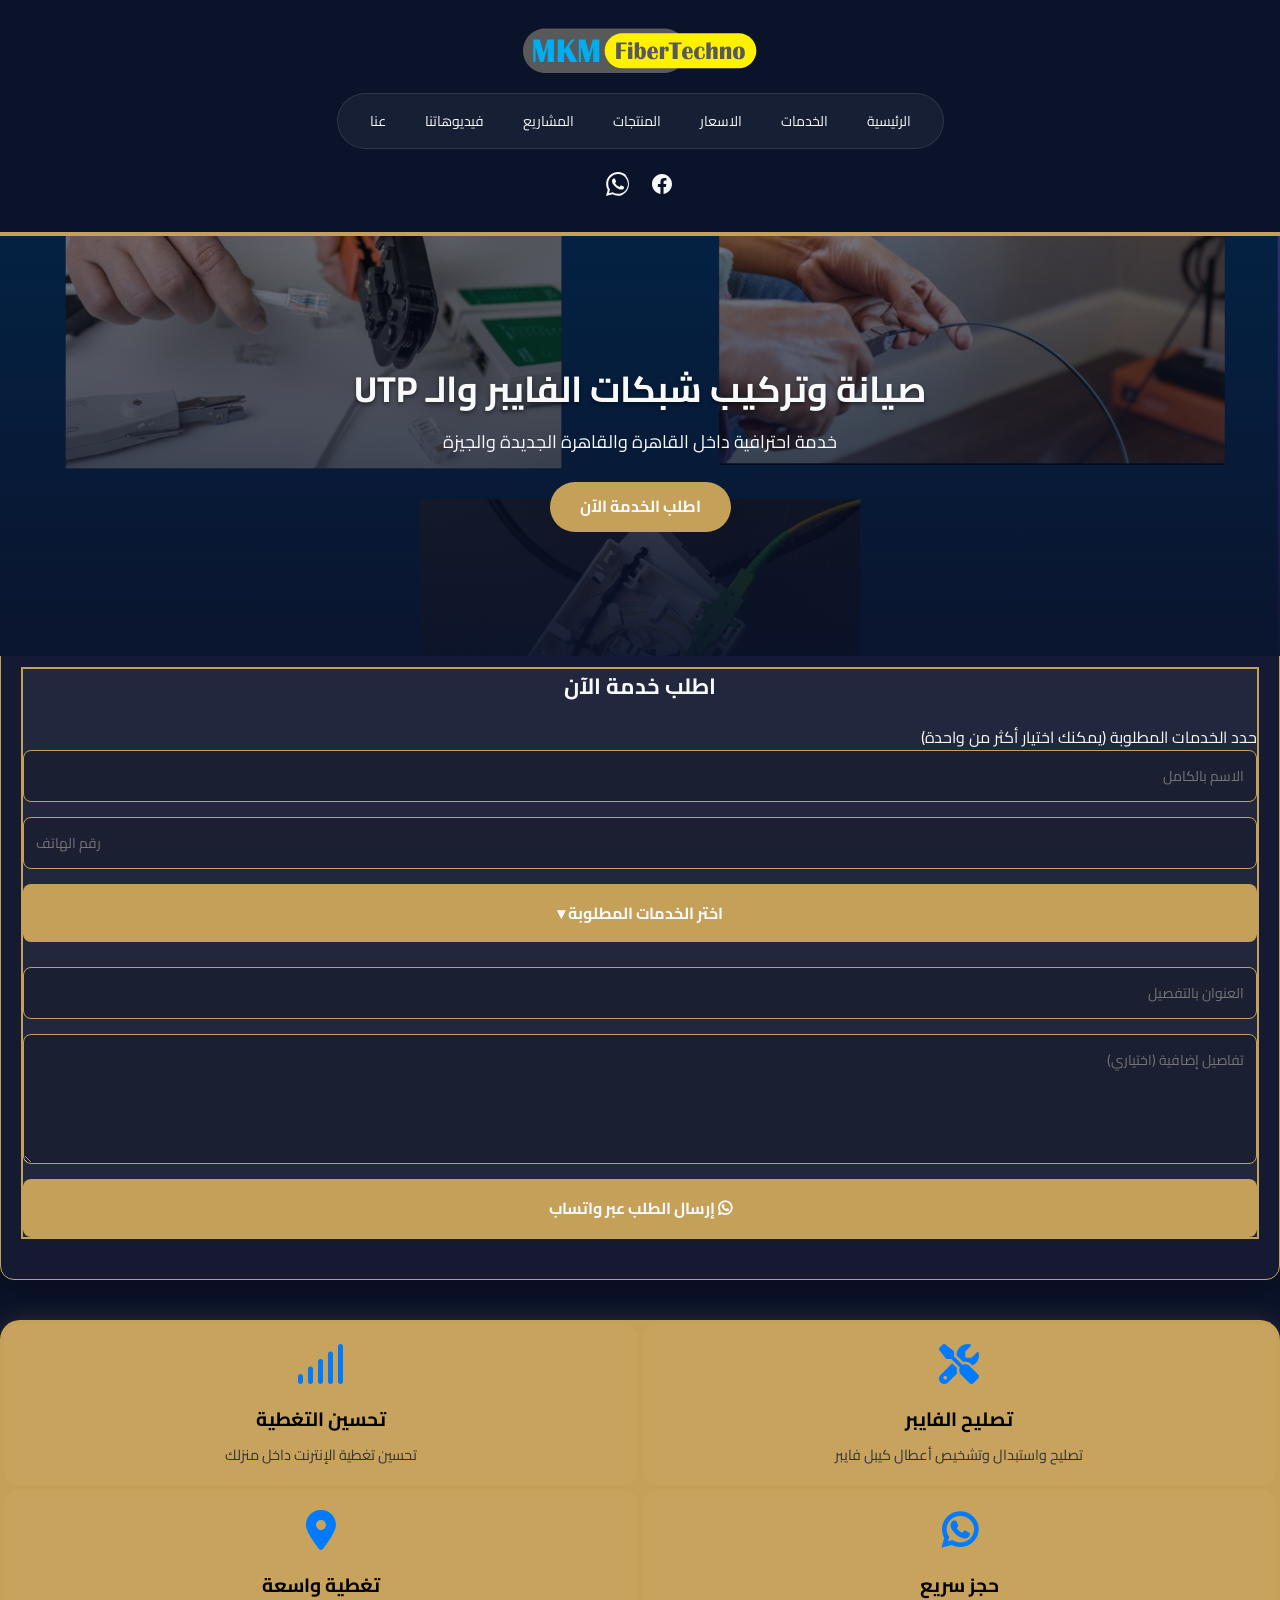
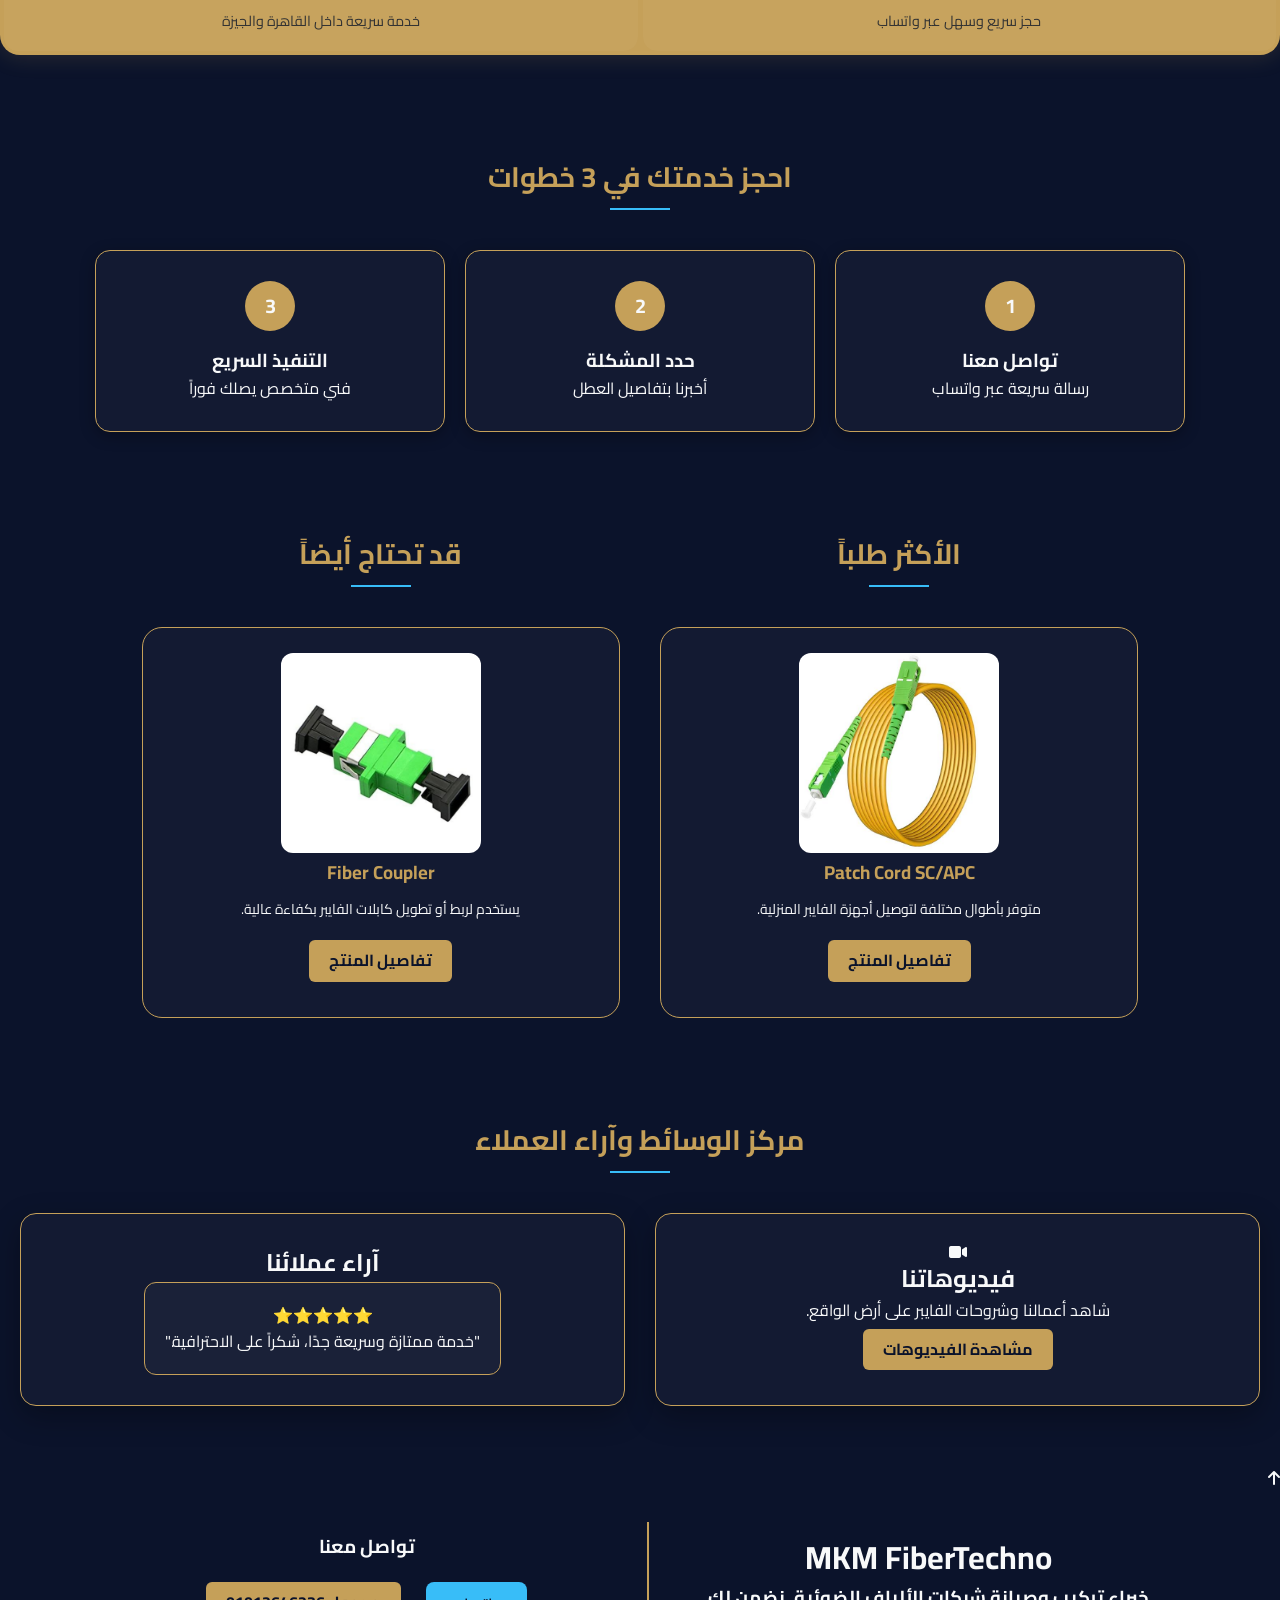
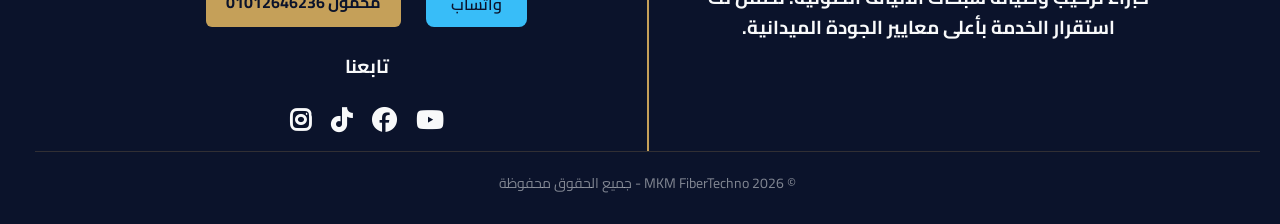
<file: index.html>
<!DOCTYPE html>
<html lang="ar" dir="rtl">

<head>
  <meta charset="UTF-8">
  <meta name="viewport" content="width=device-width, initial-scale=1.0">

  <!-- Basic SEO -->
  <title>MKM FiberTechno | تركيب وصيانة شبكات Fiber Optic و UTP بالقاهرة والقاهرة الجديدة والجيزة</title>
  <meta name="description" content="MKM FiberTechno متخصصة في تركيب وصيانة شبكات Fiber Optic و UTP بالقاهرة والقاهرة الجديدة والجيزة. خدمات لحام فايبر، تنظيم راكات، اختبار واعتماد الشبكات للشركات والمنازل.">
  <meta name="keywords" content="تركيب شبكات فايبر, Fiber Optic Egypt, تركيب شبكات UTP, صيانة الشبكات القاهرة, لحام فايبر, فني فايبر القاهرة, تنظيم راك شبكات, اختبار الشبكات, MKM FiberTechno, شبكات الجيزة, شبكات القاهرة الجديدة">
  <meta name="author" content="MKM FiberTechno">
  <meta name="robots" content="index, follow, max-image-preview:large">
  <meta name="language" content="Arabic">
  <meta name="geo.region" content="EG">
  <meta name="geo.placename" content="Cairo, Egypt">

  <link rel="canonical" href="https://mkmfibertech.github.io/mkmfibertechno/">

  <!-- Open Graph / Facebook -->
  <meta property="og:type" content="website">
  <meta property="og:title" content="MKM FiberTechno | تركيب وصيانة شبكات Fiber Optic و UTP">
  <meta property="og:description" content="خدمات احترافية لتركيب وصيانة شبكات Fiber Optic و UTP بالقاهرة والقاهرة الجديدة والجيزة.">
  <meta property="og:url" content="https://mkmfibertech.github.io/mkmfibertechno/">
  <meta property="og:image" content="https://mkmfibertech.github.io/mkmfibertechno/assets/images/logo/logo.svg">
  <meta property="og:locale" content="ar_AR">
  <meta property="og:site_name" content="MKM FiberTechno">

  <!-- Twitter Card -->
  <meta name="twitter:card" content="summary_large_image">
  <meta name="twitter:title" content="MKM FiberTechno | تركيب وصيانة شبكات Fiber Optic و UTP">
  <meta name="twitter:description" content="متخصصون في تركيب وصيانة شبكات Fiber Optic و UTP بالقاهرة والجيزة.">
  <meta name="twitter:image" content="https://mkmfibertech.github.io/mkmfibertechno/assets/images/logo/logo.svg">

  <!-- Style Sheets & Fonts -->
        <link rel="stylesheet" href="https://cdnjs.cloudflare.com/ajax/libs/font-awesome/6.4.2/css/all.min.css">
  <link rel="stylesheet" href="global.css">
<link rel="stylesheet" href="navbar.css">

        <link rel="stylesheet" href="style.css?v=1.1">
        
  <link rel="manifest" href="manifest.json">
 
  <link rel="icon" type="image/svg+xml" href="images/logo/logo.svg">
 <link href="https://fonts.googleapis.com/css2?family=Cairo:wght@400;600;700&display=swap" rel="stylesheet">

  <!-- Structured Data (JSON-LD) for SEO -->
  <script type="application/ld+json">
  {
    "@context": "https://schema.org",
    "@type": "LocalBusiness",
    "name": "MKM FiberTechno",
    "image": "https://mkmfibertech.github.io/mkmfibertechno/assets/images/logo/logo.svg",
    "url": "https://mkmfibertech.github.io/mkmfibertechno/",
    "telephone": "+201012646236",
    "alternateName": "MKM FiberTechno Fiber Solutions",
    "description": "شركة متخصصة في تركيب وصيانة شبكات Fiber Optic و UTP ولحام الفايبر وتنظيم الراكات بالقاهرة والقاهرة الجديدة والجيزة.",
    "areaServed": [
      { "@type": "City", "name": "Cairo" },
      { "@type": "City", "name": "New Cairo" },
      { "@type": "City", "name": "Giza" }
    ],
    "address": {
      "@type": "PostalAddress",
      "addressCountry": "EG",
      "addressLocality": "Cairo"
    },
    "contactPoint": {
      "@type": "ContactPoint",
      "telephone": "+201012646236",
      "contactType": "customer service",
      "areaServed": "EG",
      "availableLanguage": ["Arabic","English"]
    },
    "sameAs": [
      "https://wa.me/201012646236"
    ],
    "serviceType": [
      "Fiber Optic Installation",
      "UTP Network Installation",
      "Fiber Splicing",
      "Network Maintenance",
      "Rack Organization",
      "Network Testing and Certification"
    ]
  }
  </script>
</head>

<body>

  <!-- ================= HEADER ================= -->
<div id="header-placeholder"></div>
  

  <!-- ================= HERO SLIDER ================= -->
  <div class="slider-container">
    <section class="hero-slider">

      <div class="slide active">
        <img src="images/slider/maintenance.png" alt="خدمات صيانة وتركيب شبكات Fiber Optic و UTP بالقاهرة" loading="lazy">
        <div class="slide-content">
          <div class="slide-top-bar">
            <h2 class="slide-title">صيانة وتركيب شبكات الفايبر والـ UTP</h2>
            <p class="slide-desc">خدمة احترافية داخل القاهرة والقاهرة الجديدة والجيزة</p>
          </div>
          <a href="https://wa.me/201012646236" class="slide-btn" target="_blank">اطلب الخدمة الآن</a>
        </div>
      </div>

      <div class="slide">
        <img src="images/slider/products.png" alt="منتجات الفايبر وأدوات الشبكات" loading="lazy">
        <div class="slide-content">
          <div class="slide-top-bar">
            <h2 class="slide-title">منتجات الفايبر</h2>
            <p class="slide-desc">كابلات - فاست كونكتور - أدوات فايبر</p>
          </div>
          <a href="products.html" class="slide-btn">عرض المنتجات</a>
        </div>
      </div>

      <div class="slide">
        <img src="images/slider/router.png" alt="تركيب وتوصيل Access Point لتحسين تغطية الإنترنت" loading="lazy">
        <div class="slide-content">
          <div class="slide-top-bar">
            <h2 class="slide-title">تركيب وتوصيل Access Point</h2>
            <p class="slide-desc">تحسين تغطية الإنترنت داخل المنزل</p>
          </div>
          <a href="pricing.html" class="slide-btn">عرض الأسعار</a>
        </div>
      </div>

    </section>
  </div>

  <!-- ================= SERVICE ORDER FORM ================= -->
<section class="service-order">
    <div class="container order-form-container">
           <div class="card-special"> 
            <div class="card-special__inner"> 
        <h2>اطلب خدمة الآن</h2>
        <p class="form-subtitle">حدد الخدمات المطلوبة (يمكنك اختيار أكثر من واحدة)</p>
        
        <form id="serviceForm" class="order-form">
            <input type="text" id="name" placeholder="الاسم بالكامل" required>
            <input type="tel" id="phone" placeholder="رقم الهاتف" required>
            
            <button type="button" class="dropdown-btn" onclick="toggleServices()">اختر الخدمات المطلوبة ▾</button>
            
            <div id="servicesMenu" class="services-menu" style="display: none; border: 1px solid #d4af37; padding: 15px; border-radius: 8px; margin-bottom: 20px;">
                
                <label style="color: #d4af37; font-weight: bold; margin-bottom: 10px; display: block;">🛠️ صيانة وإصلاح:</label>
                <div class="service-item"><input type="checkbox" name="service" value="الكشف والتصليح لعطل UTP/FTTH" id="s1"><label for="s1">الكشف والتصليح لعطل UTP / FTTH</label></div>
                <div class="service-item"><input type="checkbox" name="service" value="تصليح/تغيير كيبل فايبر FTTH" id="s2"><label for="s2">تصليح أو تغيير كيبل فايبر FTTH</label></div>
                <div class="service-item"><input type="checkbox" name="service" value="تصليح كيبل إنترنت UTP" id="s3"><label for="s3">تصليح كيبل إنترنت UTP</label></div>
                
                <label style="color: #d4af37; font-weight: bold; margin-top: 15px; margin-bottom: 10px; display: block;">🏗️ تركيب وتأسيس:</label>
                <div class="service-item"><input type="checkbox" name="service" value="لحام كيبل فايبر FTTH" id="s4"><label for="s4">لحام كيبل فايبر FTTH</label></div>
                <div class="service-item"><input type="checkbox" name="service" value="تمديد كيبل فايبر FTTH" id="s5"><label for="s5">تمديد كيبل فايبر FTTH</label></div>
                <div class="service-item"><input type="checkbox" name="service" value="تمديد مسارات" id="s6"><label for="s6">تمديد مسارات داخل/خارج الشقة</label></div>
                <div class="service-item"><input type="checkbox" name="service" value="تمديد كيبل داخل مسارات الكهرباء" id="s7"><label for="s7">تمديد كيبل داخل مسارات الكهرباء</label></div>
                <div class="service-item"><input type="checkbox" name="service" value="تغيير مكان الكيبل" id="s8"><label for="s8">تغيير مكان الكيبل</label></div>
                
                <label style="color: #d4af37; font-weight: bold; margin-top: 15px; margin-bottom: 10px; display: block;">🌐 شبكات وراوتر:</label>
                <div class="service-item"><input type="checkbox" name="service" value="توصيل راوتر / Access Point" id="s9"><label for="s9">توصيل راوتر / Access Point</label></div>
                <div class="service-item"><input type="checkbox" name="service" value="تغيير واي فاي" id="s10"><label for="s10">تغيير إعدادات واي فاي WIFI</label></div>
                
                <label style="color: #d4af37; font-weight: bold; margin-top: 15px; margin-bottom: 5px; display: block;">➕ أخرى:</label>
                <div class="service-item">
                    <input type="checkbox" id="otherCheck" onclick="toggleOther()"><label for="otherCheck">خدمة أخرى (حددها):</label>
                </div>
                <input type="text" id="otherText" placeholder="اكتب الخدمة هنا..." style="display:none; width: 100%; margin-top: 5px; padding: 8px;">
            </div>
            
            <input type="text" id="address" placeholder="العنوان بالتفصيل" required>
            <textarea id="details" rows="4" placeholder="تفاصيل إضافية (اختياري)"></textarea>
            
            <button type="submit" class="submit-btn"><i class="fab fa-whatsapp"></i> إرسال الطلب عبر واتساب</button>
        </form>
    </div>
  </div>
 </div>
</section>
  
  
  <!-- ================= HERO FEATURES ================= -->

  
  
<section class="services-laser-grid">
    
    <div class="laser-card">
        <i class="fa-solid fa-tools"></i>
        <h3>تصليح الفايبر</h3>
        <p>تصليح واستبدال وتشخيص أعطال كيبل فايبر</p>
    </div>

    <div class="laser-card">
        <i class="fa-solid fa-signal"></i>
        <h3>تحسين التغطية</h3>
        <p>تحسين تغطية الإنترنت داخل منزلك</p>
    </div>

    <div class="laser-card">
        <i class="fa-brands fa-whatsapp"></i>
        <h3>حجز سريع</h3>
        <p>حجز سريع وسهل عبر واتساب</p>
    </div>

    <div class="laser-card">
        <i class="fa-solid fa-location-dot"></i>
        <h3>تغطية واسعة</h3>
        <p>خدمة سريعة داخل القاهرة والجيزة</p>
    </div>

</section>



  <!-- ================= HOW IT WORKS ================= -->
<section class="booking-steps-section">
    <h2 class="section-title">احجز خدمتك في 3 خطوات</h2>
    
    <div class="steps-container">
        <div class="step-card">
            <div class="step-number">1</div>
            <h3>تواصل معنا</h3>
            <p>رسالة سريعة عبر واتساب</p>
        </div>
        
        <div class="step-card">
            <div class="step-number">2</div>
            <h3>حدد المشكلة</h3>
            <p>أخبرنا بتفاصيل العطل</p>
        </div>
        
        <div class="step-card">
            <div class="step-number">3</div>
            <h3>التنفيذ السريع</h3>
            <p>فني متخصص يصلك فوراً</p>
        </div>
    </div>
</section>

         <!-- ================= PRODUCTS SUGGUESTTIONS  الأكثر طلباً و قد تحتاج ايضا ================= -->

<section class="products-section">
    <div class="featured-wrapper">
        <div class="featured-column">
            <h2 class="section-title">الأكثر طلباً</h2>
            <div class="featured-product-card">
                <div class="product-image">
                    <img src="images/products/patch-cord.jpeg" alt="Patch Cord SC APC" loading="lazy">
                </div>
                <div class="product-info">
                    <h3>Patch Cord SC/APC</h3>
                    <p>متوفر بأطوال مختلفة لتوصيل أجهزة الفايبر المنزلية.</p>
                    <a href="products.html" class="btn-unified">تفاصيل المنتج</a>
                </div>
            </div>
        </div>

        <div class="featured-column">
            <h2 class="section-title">قد تحتاج أيضاً</h2>
            <div class="featured-product-card">
                <div class="product-image">
                    <img src="images/products/coupler.jpg" alt="Fiber Coupler" loading="lazy">
                </div>
                <div class="product-info">
                    <h3>Fiber Coupler</h3>
                    <p>يستخدم لربط أو تطويل كابلات الفايبر بكفاءة عالية.</p>
                    <a href="products.html" class="btn-unified">تفاصيل المنتج</a>
                </div>
            </div>
        </div>
    </div>
</section> 
  <!-- ================= VIDEOS & REVIEWS================= -->
<section class="media-reviews-section">
    <h2 class="section-title">مركز الوسائط وآراء العملاء</h2>

    <div class="media-reviews-grid">
        <div class="media-box">
            <i class="fas fa-video"></i>
            <h2>فيديوهاتنا</h2>
            <p>شاهد أعمالنا وشروحات الفايبر على أرض الواقع.</p>
            <a class="btn-unified" href="videos.html">مشاهدة الفيديوهات</a>
        </div>

        



<div class="reviews-box">
            <h2>آراء عملائنا</h2>
            <div class="review-card">
                <span class="stars">⭐⭐⭐⭐⭐</span>
                <p>"خدمة ممتازة وسريعة جدًا، شكراً على الاحترافية."</p>
            </div>
        </div>
    </div>
</section>

        


<a href="#" class="scroll-top-btn"><i class="fas fa-arrow-up"></i></a>

 
  <!-- ================= FOOTER & BACK TO TOP ================= -->
  <div id="footer-container"></div>
  
 

<script src="js/layout.js"></script>
  <script src="app.js"></script>



<script>
    function toggleServices() {
        var menu = document.getElementById("servicesMenu");
        menu.style.display = (menu.style.display === "none") ? "block" : "none";
    }
    function toggleOther() {
        document.getElementById("otherText").style.display = document.getElementById("otherCheck").checked ? "block" : "none";
    }
    document.getElementById("serviceForm").addEventListener("submit", function(e) {
        e.preventDefault();
        let selected = [];
        document.querySelectorAll('input[name="service"]:checked').forEach(cb => selected.push(cb.value));
        if(document.getElementById("otherCheck").checked) selected.push(document.getElementById("otherText").value);
        const msg = `طلب خدمة:
الاسم: ${document.getElementById("name").value}
الهاتف: ${document.getElementById("phone").value}
العنوان: ${document.getElementById("address").value}
الخدمات: ${selected.join(', ')}
التفاصيل: ${document.getElementById("details").value}`;
        window.open(`https://wa.me/201012646236?text=${encodeURIComponent(msg)}`, '_blank');
    });
</script>

</body>
</html>
</file>
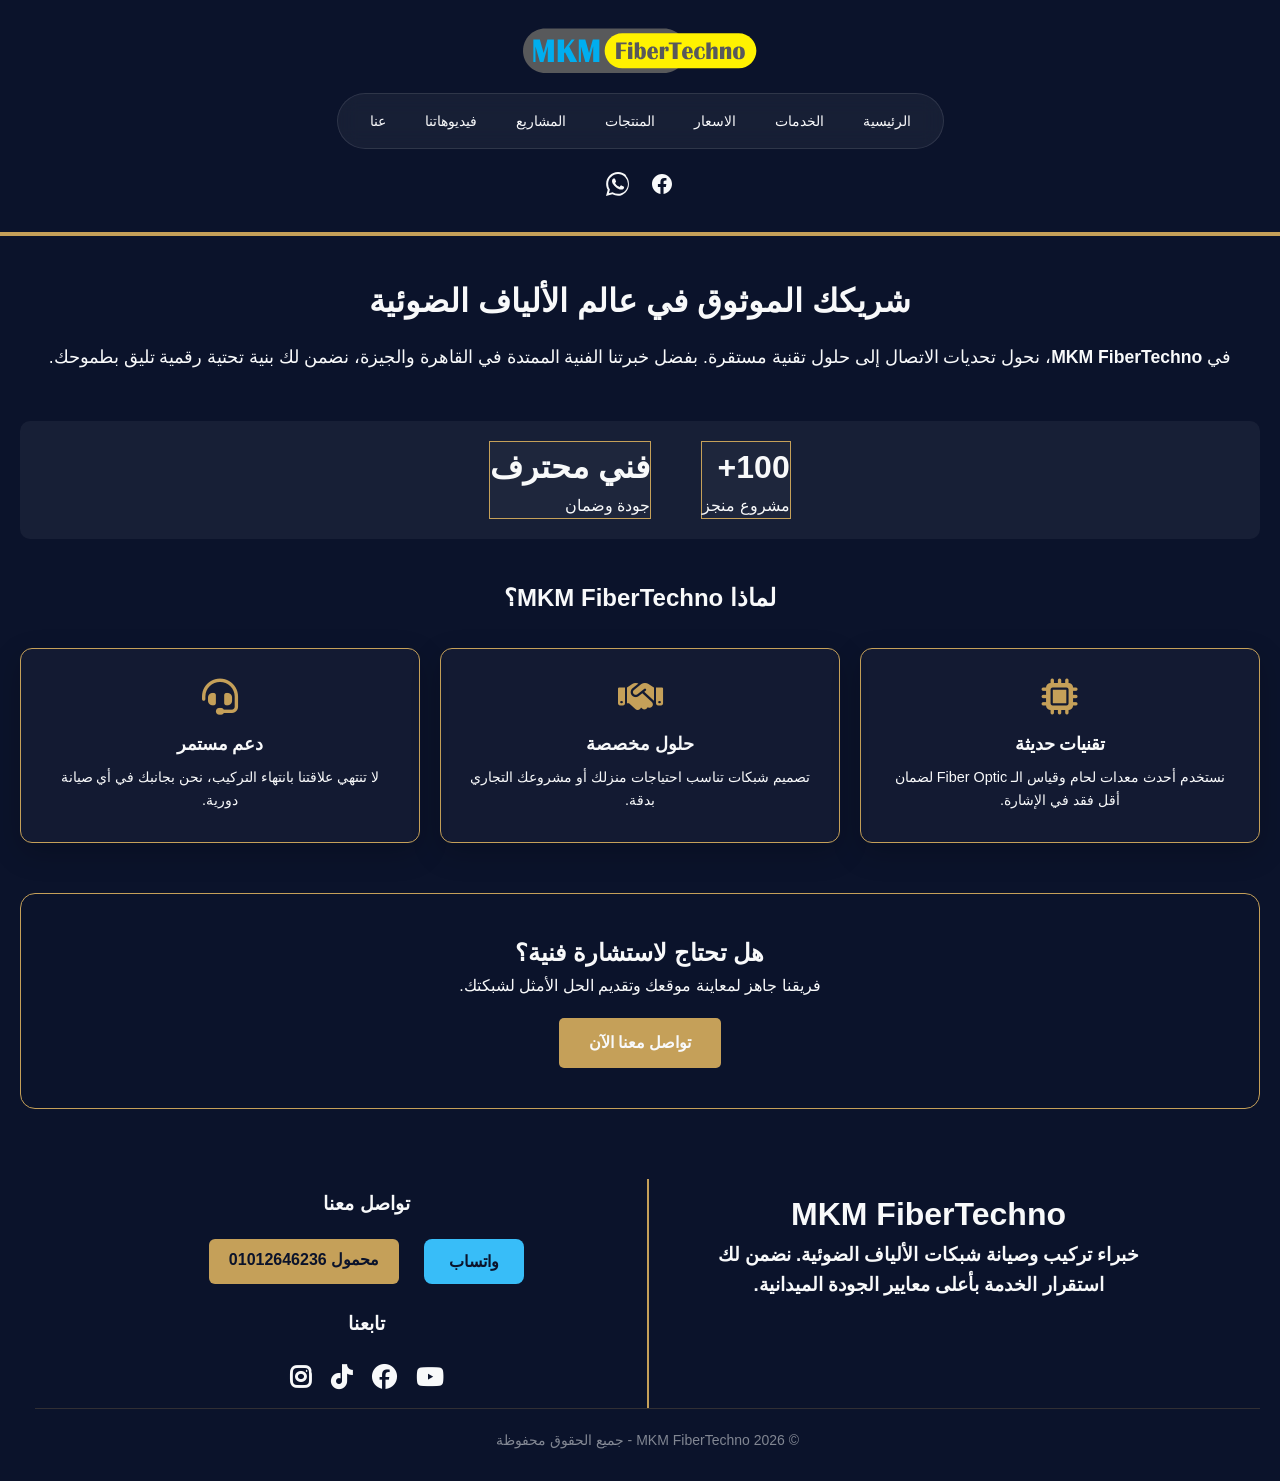
<file: about.html>
<!DOCTYPE html>
<html lang="ar" dir="rtl">
<head>
    <meta charset="UTF-8">
    <meta name="viewport" content="width=device-width, initial-scale=1.0">
    <title>من نحن | MKM FiberTechno</title>
    <link rel="stylesheet" href="global.css">
    <link rel="stylesheet" href="navbar.css">
    <link rel="stylesheet" href="style.css">
    <link rel="stylesheet" href="https://cdnjs.cloudflare.com/ajax/libs/font-awesome/6.4.2/css/all.min.css">
</head>
<body>

    <div id="header-placeholder"></div>
<main class="about-page">
    <!-- Hero Section -->
    <header class="about__hero">
        <h1>شريكك الموثوق في عالم الألياف الضوئية</h1>
        <p class="about__description">
            في <strong>MKM FiberTechno</strong>، نحول تحديات الاتصال إلى حلول تقنية مستقرة. بفضل خبرتنا الفنية الممتدة في القاهرة والجيزة، نضمن لك بنية تحتية رقمية تليق بطموحك.
        </p>
    </header>

    <!-- Stats Section -->
    <section class="about__stats">
        <div class="about__stat-card"><h3>100+</h3><p>مشروع منجز</p></div>
        <div class="about__stat-card"><h3>فني محترف</h3><p>جودة وضمان</p></div>
    </section>

    <!-- Why Us Section -->
    <section class="about__why-us">
        <h2>لماذا MKM FiberTechno؟</h2>
        <div class="about__features-grid">
            <div class="feature-card"> <!-- هذا الكلاس المشترك اتركه كما هو -->
                <i class="fas fa-microchip"></i>
                <h3>تقنيات حديثة</h3>
                <p>نستخدم أحدث معدات لحام وقياس الـ Fiber Optic لضمان أقل فقد في الإشارة.</p>
            </div>
            <div class="feature-card">
                <i class="fas fa-handshake"></i>
                <h3>حلول مخصصة</h3>
                <p>تصميم شبكات تناسب احتياجات منزلك أو مشروعك التجاري بدقة.</p>
            </div>
            <div class="feature-card">
                <i class="fas fa-headset"></i>
                <h3>دعم مستمر</h3>
                <p>لا تنتهي علاقتنا بانتهاء التركيب، نحن بجانبك في أي صيانة دورية.</p>
            </div>
        </div>
    </section>

    <!-- CTA Section -->
    <section class="about__cta">
        <h2>هل تحتاج لاستشارة فنية؟</h2>
        <p>فريقنا جاهز لمعاينة موقعك وتقديم الحل الأمثل لشبكتك.</p>
        <a href="contact.html" class="about__btn">تواصل معنا الآن</a>
    </section>
</main>


    <div id="footer-container"></div>

    <script src="js/layout.js"></script>
    <script src="app.js"></script>
</body>
</html>
</file>
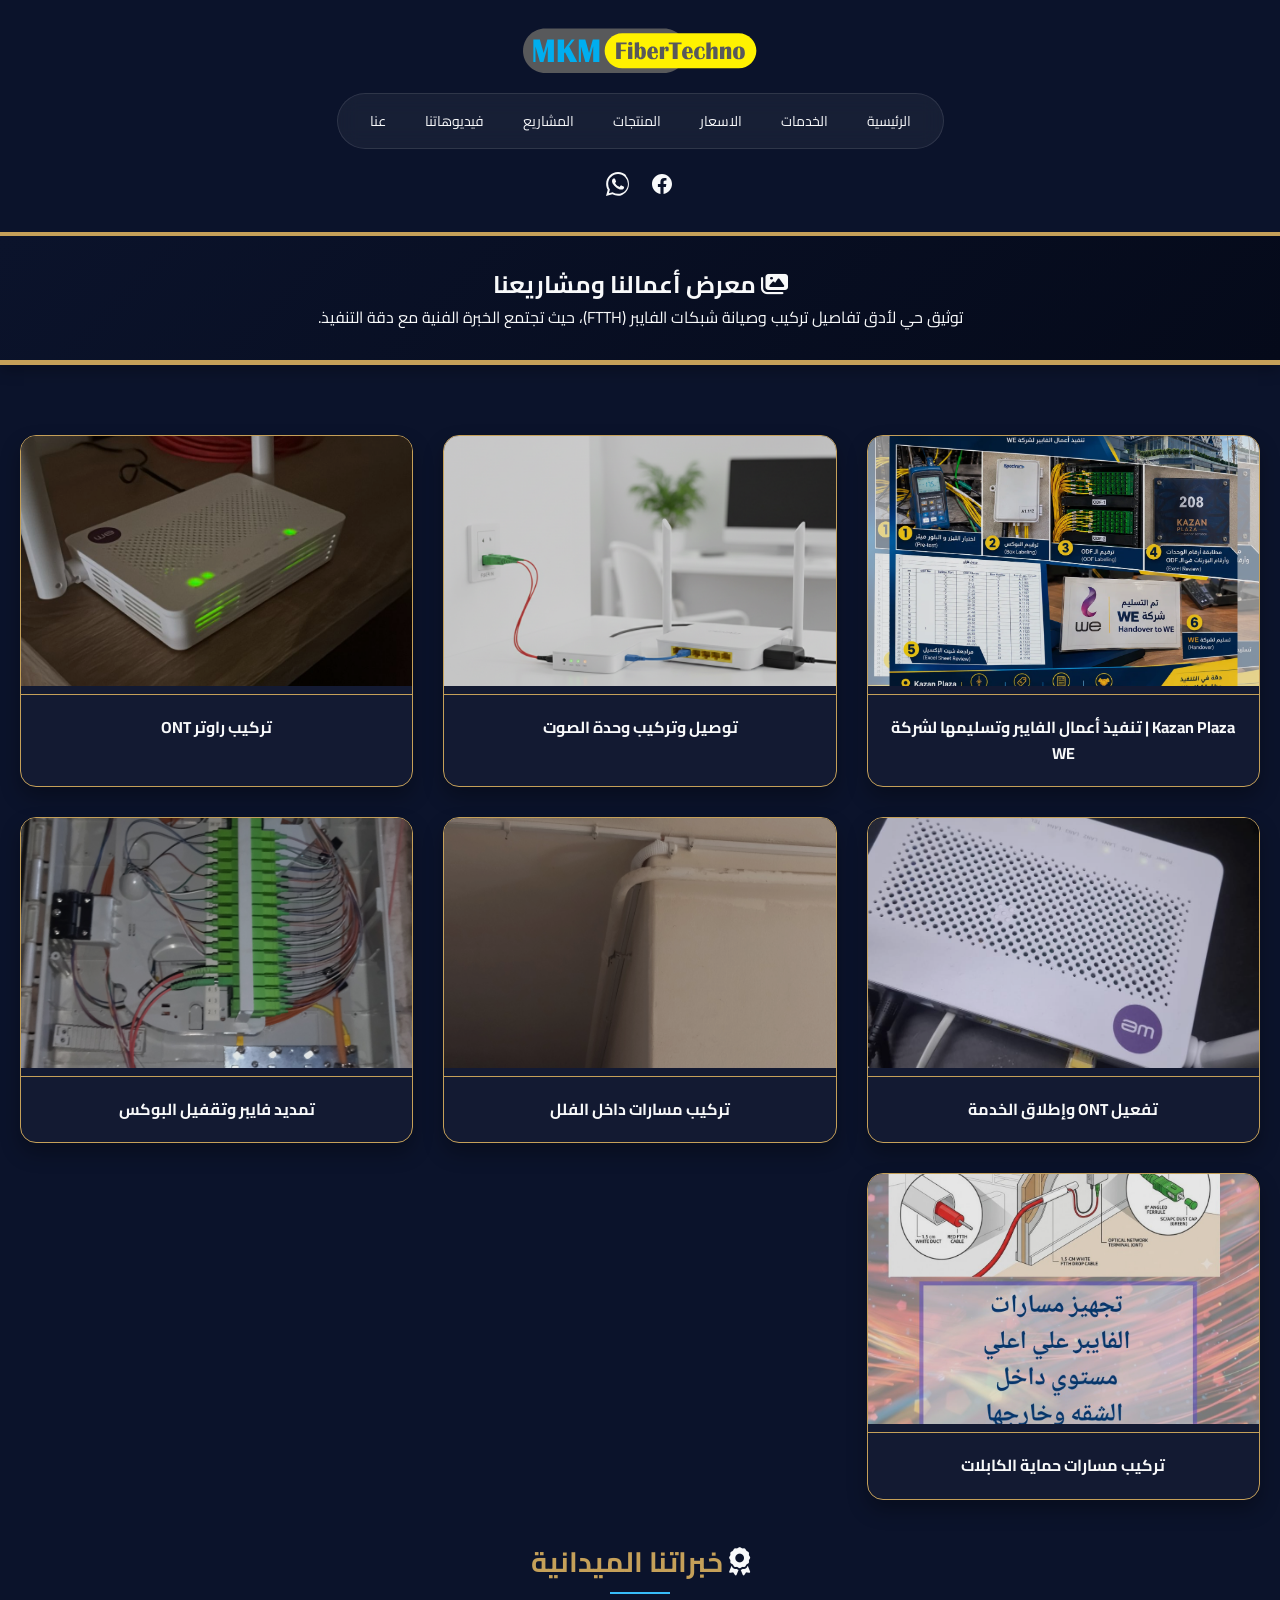
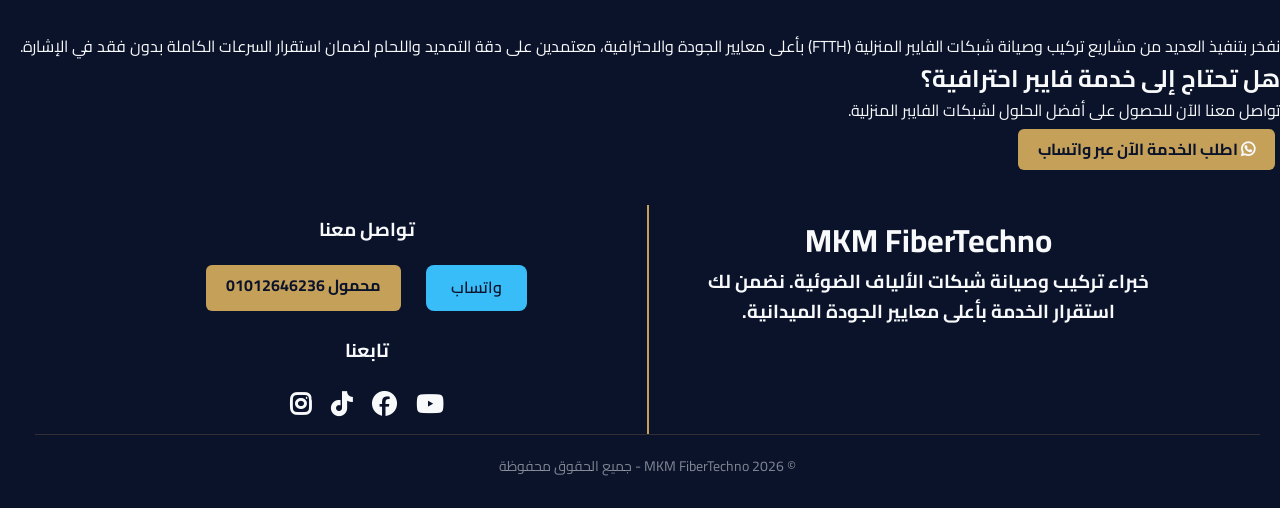
<file: gallery.html>
<!DOCTYPE html>
<html lang="ar" dir="rtl">

<head>
    <meta charset="UTF-8">
    <meta name="viewport" content="width=device-width, initial-scale=1.0">
    <link rel="stylesheet" href="https://cdnjs.cloudflare.com/ajax/libs/font-awesome/6.4.2/css/all.min.css">
    <title>معرض الأعمال - MKM FiberTechno</title>

    <link rel="stylesheet" href="global.css">
    <link rel="stylesheet" href="navbar.css">
    <link rel="stylesheet" href="style.css">

  <link href="https://fonts.googleapis.com/css2?family=Cairo:wght@400;600;700&display=swap" rel="stylesheet">
</head>

<body>

    <div id="header-placeholder"></div>

        <header class="page-header-unified" >
    <div class="container">
        <h2 >
            <i class="fas fa-images"></i> 
            معرض أعمالنا ومشاريعنا
        </h2>
        <p >
            توثيق حي لأدق تفاصيل تركيب وصيانة شبكات الفايبر (FTTH)، حيث تجتمع الخبرة الفنية مع دقة التنفيذ.
        </p>
    </div>
</header>




<section class="gallery-container">

<div class="gallery-card">
        <div class="img-box"><img src="images/kazan.png" alt="kazan plaza"></div>
        <p>Kazan Plaza | تنفيذ أعمال الفايبر وتسليمها لشركة WE</p>
</div>
    
    <div class="gallery-card">
        
        <div class="img-box"><img src="images/ont-connect.jpg" alt="توصيل وتركيب وحدة الصوت"></div>
        <p>توصيل وتركيب وحدة الصوت</p>
    </div>

    <div class="gallery-card">
        <div class="img-box"><img src="images/ont.jpg" alt="تركيب راوتر ONT"></div>
        <p>تركيب راوتر ONT</p>
    </div>

    <div class="gallery-card">
        <div class="img-box"><img src="images/ontonline.jpg" alt="تفعيل ONT وإطلاق الخدمة"></div>
        <p>تفعيل ONT وإطلاق الخدمة</p>
    </div>

    <div class="gallery-card">
        <div class="img-box"><img src="images/ductindoor.jpg" alt="تركيب مسارات داخل الفلل"></div>
        <p>تركيب مسارات داخل الفلل</p>
    </div>

    <div class="gallery-card">
        <div class="img-box"><img src="images/cable-in-box.jpg" alt="تمديد فايبر وتقفيل البوكس"></div>
        <p>تمديد فايبر وتقفيل البوكس</p>
    </div>

    <div class="gallery-card">
        <div class="img-box"><img src="images/duct-flexibl-indoor.jpg" alt="تركيب مسارات حماية الكابلات"></div>
        <p>تركيب مسارات حماية الكابلات</p>
    </div>
</section>




  <section class="home-section-wrapper content-section">
    <div class="content-box">
        <h2 class="section-title">
            <i class="fas fa-award"></i> خبراتنا الميدانية
        </h2>
        <p class="section-description">
            نفخر بتنفيذ العديد من مشاريع تركيب وصيانة شبكات الفايبر المنزلية (FTTH) بأعلى معايير الجودة والاحترافية، معتمدين على دقة التمديد واللحام لضمان استقرار السرعات الكاملة بدون فقد في الإشارة.
        </p>
    </div>
</section>

<section class="home-section-wrapper cta-section">
    <h2 class="cta-title">هل تحتاج إلى خدمة فايبر احترافية؟</h2>
    <p class="cta-description">تواصل معنا الآن للحصول على أفضل الحلول لشبكات الفايبر المنزلية.</p>
    <a href="https://wa.me/201012646236" class="btn-unified">
        <i class="fab fa-whatsapp"></i> اطلب الخدمة الآن عبر واتساب
    </a>
</section>
  


    
    <div id="footer-container"></div>

    <script src="js/layout.js"></script>

    <script>
    fetch('header.html')
        .then(response => response.text())
        .then(data => {
            document.getElementById('header-placeholder').innerHTML = data;
        });
</script>
</body>

</html>
</file>
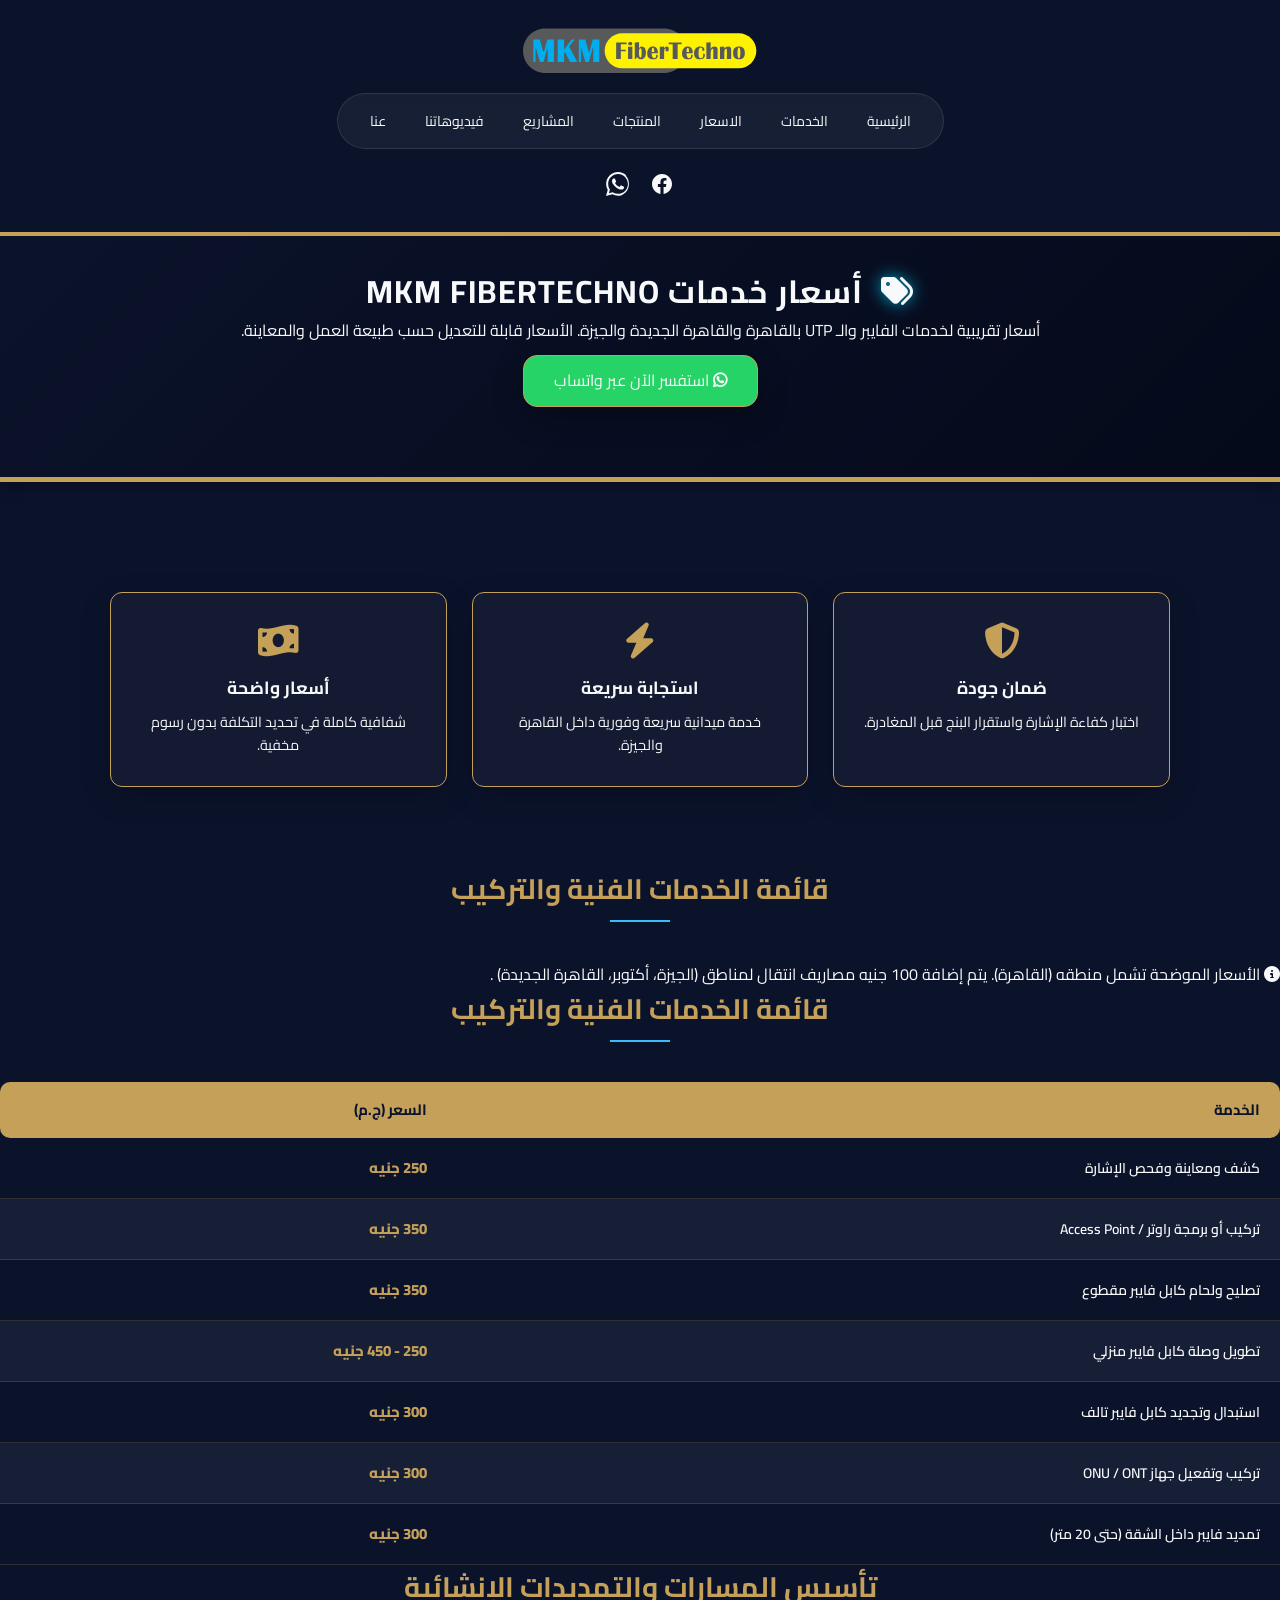
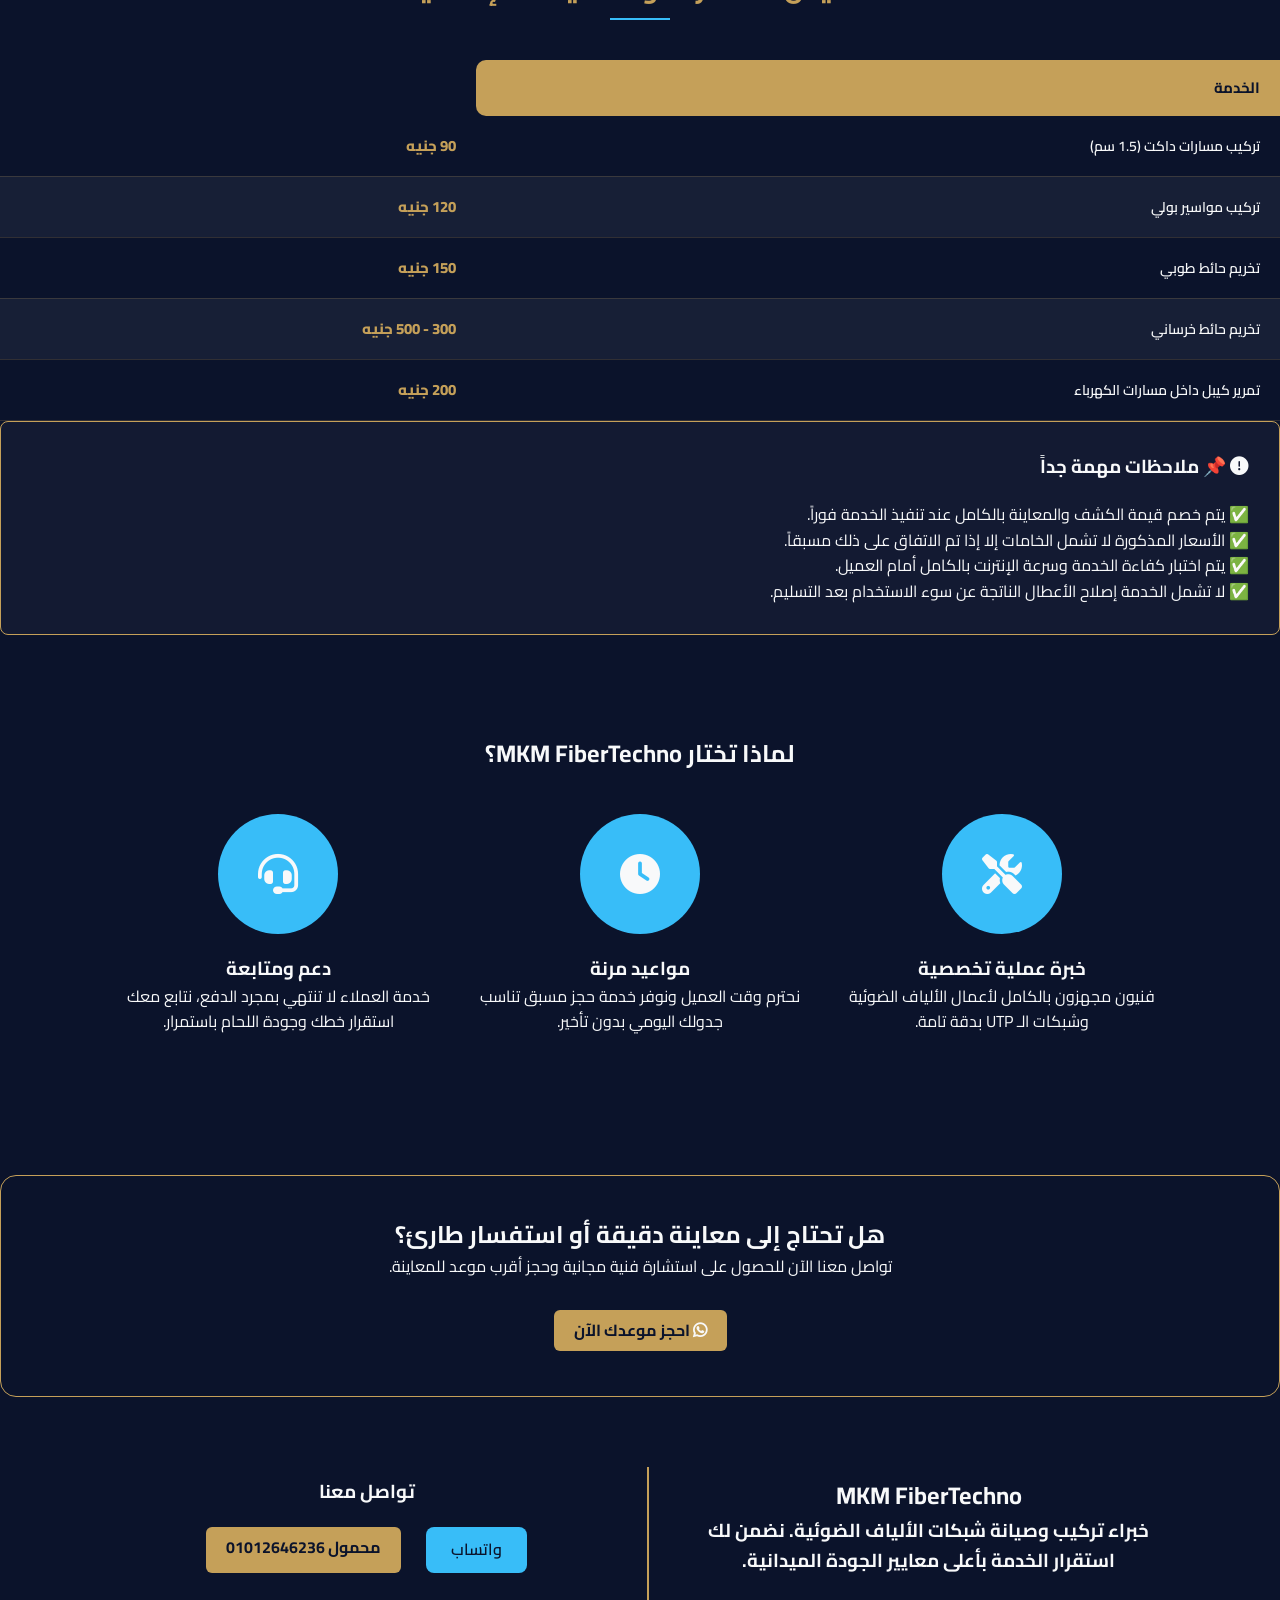
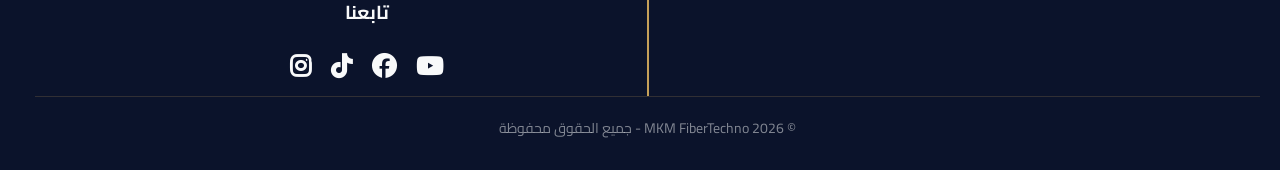
<file: pricing.html>
<!DOCTYPE html>
<html lang="ar" dir="rtl">
<head>
    <meta charset="UTF-8">
    <meta name="viewport" content="width=device-width, initial-scale=1.0">
    <title>أسعار خدمات MKM FiberTechno</title>
    
    <link rel="stylesheet" href="global.css">
    <link rel="stylesheet" href="navbar.css">
    <link rel="stylesheet" href="style.css">
    
   <link href="https://fonts.googleapis.com/css2?family=Cairo:wght@400;600;700&display=swap" rel="stylesheet">
    <link rel="preconnect" href="https://fonts.googleapis.com">
    <link rel="preconnect" href="https://fonts.gstatic.com" crossorigin>
    <link href="https://fonts.googleapis.com/css2?family=Cairo:wght@400;600;700;800&display=swap" rel="stylesheet">
<link rel="stylesheet" href="https://cdnjs.cloudflare.com/ajax/libs/font-awesome/6.4.2/css/all.min.css">

</head>
<body>

<div id="header-placeholder"></div>

<header class="page-header-unified">
    <div class="container">
        <h1><i class="fas fa-tags" style="color: #00a8cc; margin-left: 10px; filter: drop-shadow(0 0 8px #00a8cc);"></i> أسعار خدمات MKM FiberTechno</h1>
        <p style="margin-bottom: 25px;">
            أسعار تقريبية لخدمات الفايبر والـ UTP بالقاهرة والقاهرة الجديدة والجيزة.
            الأسعار قابلة للتعديل حسب طبيعة العمل والمعاينة.
        </p>
        <a class="service-order button" style="text-decoration: none; display: inline-block; padding: 12px 30px; width: auto; background:#25D366;"
           href="https://wa.me/201012646236?text=مرحباً، أريد الاستفسار عن الأسعار">
            <i class="fab fa-whatsapp"></i> استفسر الآن عبر واتساب
        </a>
    </div>
</header>


    <section class="features-section">
    <div class="features-grid">
        
        <div class="feature-card">
            <i class="fas fa-shield-alt"></i>
            <h3>ضمان جودة</h3>
            <p>اختبار كفاءة الإشارة واستقرار البنج قبل المغادرة.</p>
        </div>

        <div class="feature-card">
            <i class="fas fa-bolt"></i>
            <h3>استجابة سريعة</h3>
            <p>خدمة ميدانية سريعة وفورية داخل القاهرة والجيزة.</p>
        </div>

        <div class="feature-card">
            <i class="fas fa-money-bill-wave"></i>
            <h3>أسعار واضحة</h3>
            <p>شفافية كاملة في تحديد التكلفة بدون رسوم مخفية.</p>
        </div>

    </div>
</section>

    
<!-- الجزء الأول: الخدمات الفنية -->
<section class="price-section">
    <h2 class="section-title">قائمة الخدمات الفنية والتركيب</h2>

<div class="price-note">
    <p><i class="fas fa-info-circle"></i> 
    الأسعار الموضحة تشمل منطقه (القاهرة). 
    يتم إضافة 100 جنيه مصاريف انتقال لمناطق (الجيزة، أكتوبر، القاهرة الجديدة)  .
    </p>
</div>

<section class="price-section">
    <h2 class="section-title">قائمة الخدمات الفنية والتركيب</h2>
    <table class="price-table">
        <thead>
            <tr>
                <th>الخدمة</th>
                <th>السعر (ج.م)</th>
            </tr>
        </thead>
        <tbody>
            <tr>
                <td>كشف ومعاينة وفحص الإشارة</td>
                <td><span class="price-text">250 جنيه</span></td>
            </tr>
            <tr>
                <td>تركيب أو برمجة راوتر / Access Point</td>
                <td><span class="price-text">350 جنيه</span></td>
            </tr>
            <tr>
                <td>تصليح ولحام كابل فايبر مقطوع</td>
                <td><span class="price-text">350 جنيه</span></td>
            </tr>
            <tr>
                <td>تطويل وصلة كابل فايبر منزلي</td>
                <td><span class="price-text">250 - 450 جنيه</span></td>
            </tr>
            <tr>
                <td>استبدال وتجديد كابل فايبر تالف</td>
                <td><span class="price-text">300 جنيه</span></td>
            </tr>
            <tr>
                <td>تركيب وتفعيل جهاز ONU / ONT</td>
                <td><span class="price-text">300 جنيه</span></td>
            </tr>
            <tr>
                <td>تمديد فايبر داخل الشقة (حتى 20 متر)</td>
                <td><span class="price-text">300 جنيه </span></td>
            </tr>
        </tbody>
    </table>
</section>

<section class="price-section">
    <h2 class="section-title">تأسيس المسارات والتمديدات الإنشائية</h2>
    <table class="price-table">
        <thead>
            <tr>
                <th>الخدمة</th>
                
            </tr>
        </thead>
        <tbody>
            <tr>
                <td>تركيب مسارات داكت (1.5 سم)</td>
                <td><span class="price-text">90 جنيه</span></td>
                
            </tr>
            <tr>
                <td>تركيب مواسير بولي</td>
                <td><span class="price-text">120 جنيه</span></td>
                
            <tr>
                <td>تخريم حائط طوبي</td>
                <td colspan="2"><span class="price-text">150 جنيه</span></td>
            </tr>
            <tr>
                <td>تخريم حائط خرساني</td>
                <td colspan="2"><span class="price-text">300 - 500 جنيه</span></td>
            </tr>
            <tr>
                <td>تمرير كيبل داخل مسارات الكهرباء</td>
                <td colspan="2"><span class="price-text">200 جنيه</span></td>
            </tr>
        </tbody>
    </table>
</section>




<section class="home-section-wrapper notes-section">
    <div class="info-card">
        <h3><i class="fas fa-exclamation-circle"></i> 📌 ملاحظات مهمة جداً</h3>
        <ul>
            <li>✅ يتم خصم قيمة الكشف والمعاينة بالكامل عند تنفيذ الخدمة فوراً.</li>
            <li>✅ الأسعار المذكورة لا تشمل الخامات إلا إذا تم الاتفاق على ذلك مسبقاً.</li>
            <li>✅ يتم اختبار كفاءة الخدمة وسرعة الإنترنت بالكامل أمام العميل.</li>
            <li>✅ لا تشمل الخدمة إصلاح الأعطال الناتجة عن سوء الاستخدام بعد التسليم.</li>
        </ul>
    </div>
</section>

<section class="why-us-details">
    <h2>لماذا تختار MKM FiberTechno؟</h2>
    <div class="features-grid">
        <div class="feature-item">
            <div class="icon-circle"><i class="fas fa-tools"></i></div>
            <h3>خبرة عملية تخصصية</h3>
            <p>فنيون مجهزون بالكامل لأعمال الألياف الضوئية وشبكات الـ UTP بدقة تامة.</p>
        </div>
        <div class="feature-item">
            <div class="icon-circle"><i class="fas fa-clock"></i></div>
            <h3>مواعيد مرنة</h3>
            <p>نحترم وقت العميل ونوفر خدمة حجز مسبق تناسب جدولك اليومي بدون تأخير.</p>
        </div>
        <div class="feature-item">
            <div class="icon-circle"><i class="fas fa-headset"></i></div>
            <h3>دعم ومتابعة</h3>
            <p>خدمة العملاء لا تنتهي بمجرد الدفع، نتابع معك استقرار خطك وجودة اللحام باستمرار.</p>
        </div>
    </div>
</section>

<section class="cta-section-box">
    <h2>هل تحتاج إلى معاينة دقيقة أو استفسار طارئ؟</h2>
    <p>تواصل معنا الآن للحصول على استشارة فنية مجانية وحجز أقرب موعد للمعاينة.</p>
    <a class="btn-unified" href="https://wa.me/201012646236?text=مرحباً، أريد حجز خدمة معاينة خط فايبر">
        <i class="fab fa-whatsapp"></i> احجز موعدك الآن
    </a>
</section>


<div id="footer-container"></div>

<script src="js/layout.js"></script>
<script>
    fetch('header.html')
        .then(response => response.text())
        .then(data => {
            document.getElementById('header-placeholder').innerHTML = data;
        });
</script>
</body>
</html>
</file>
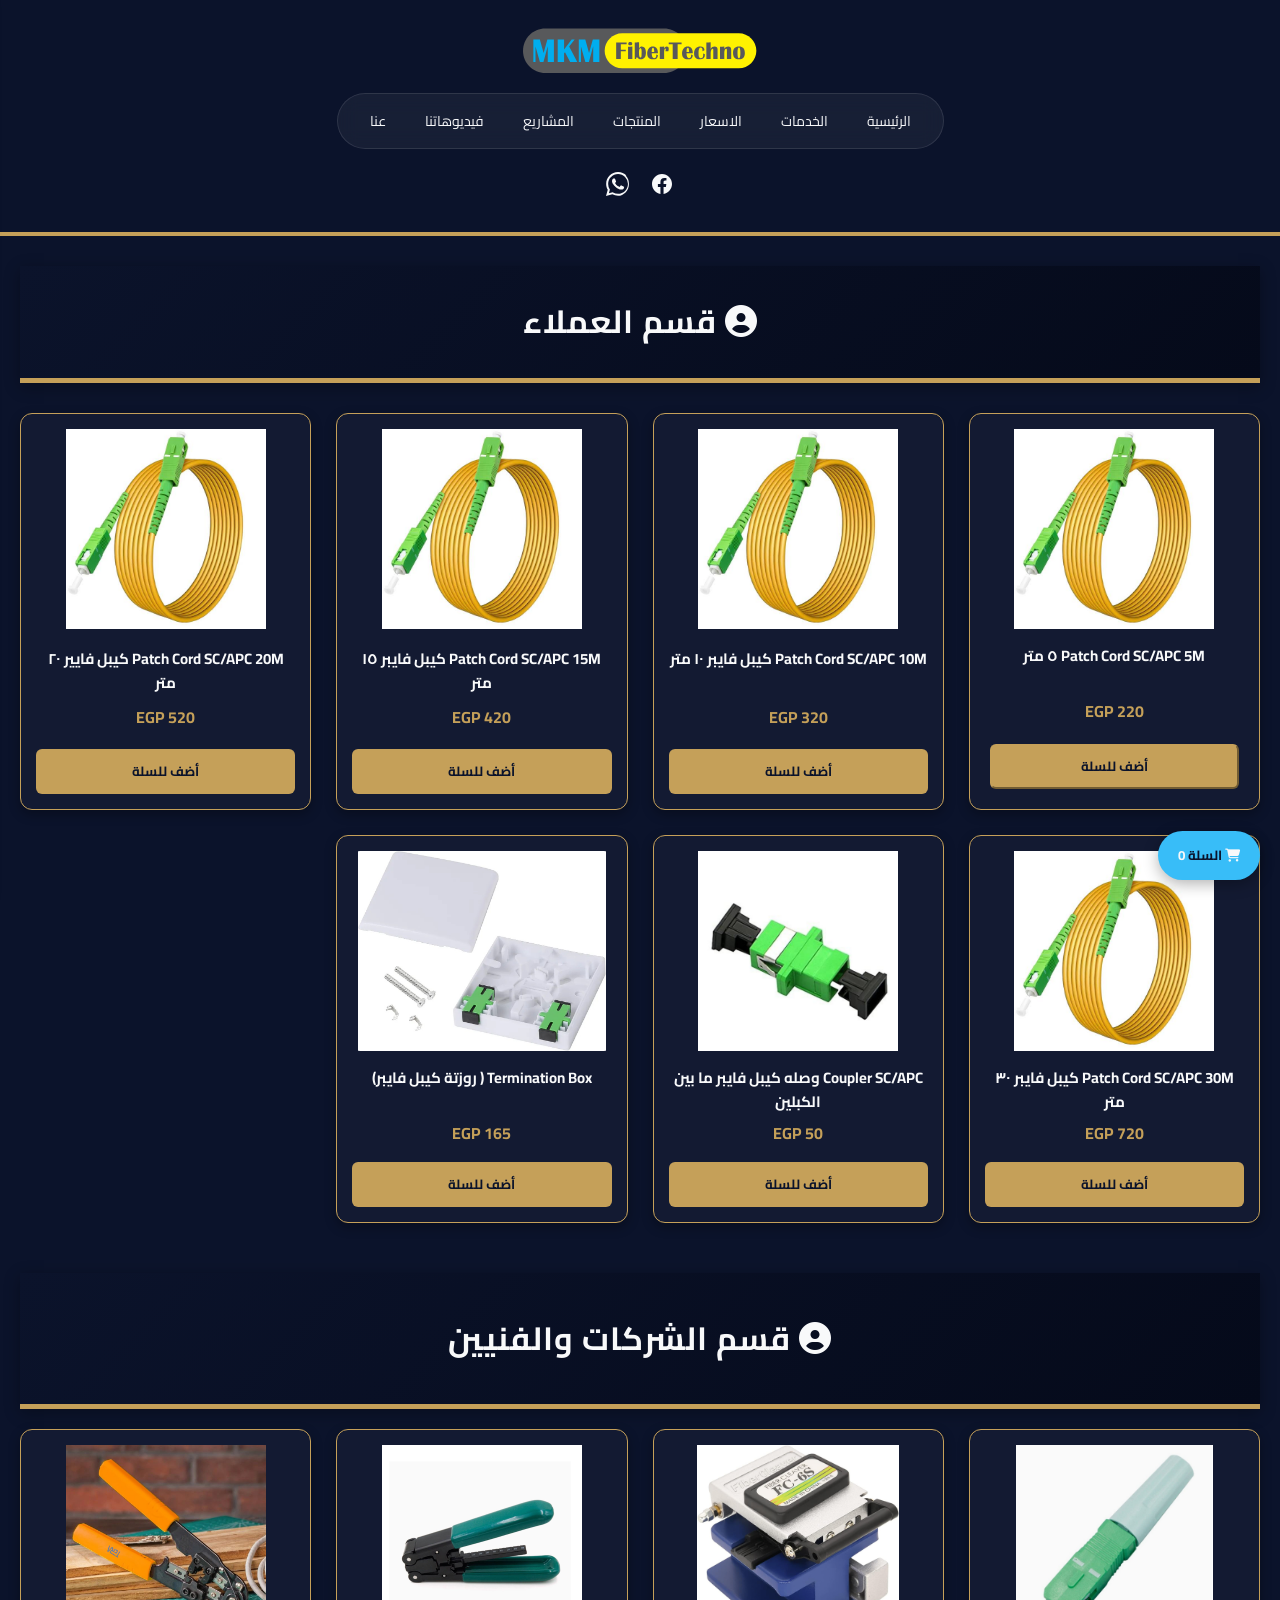
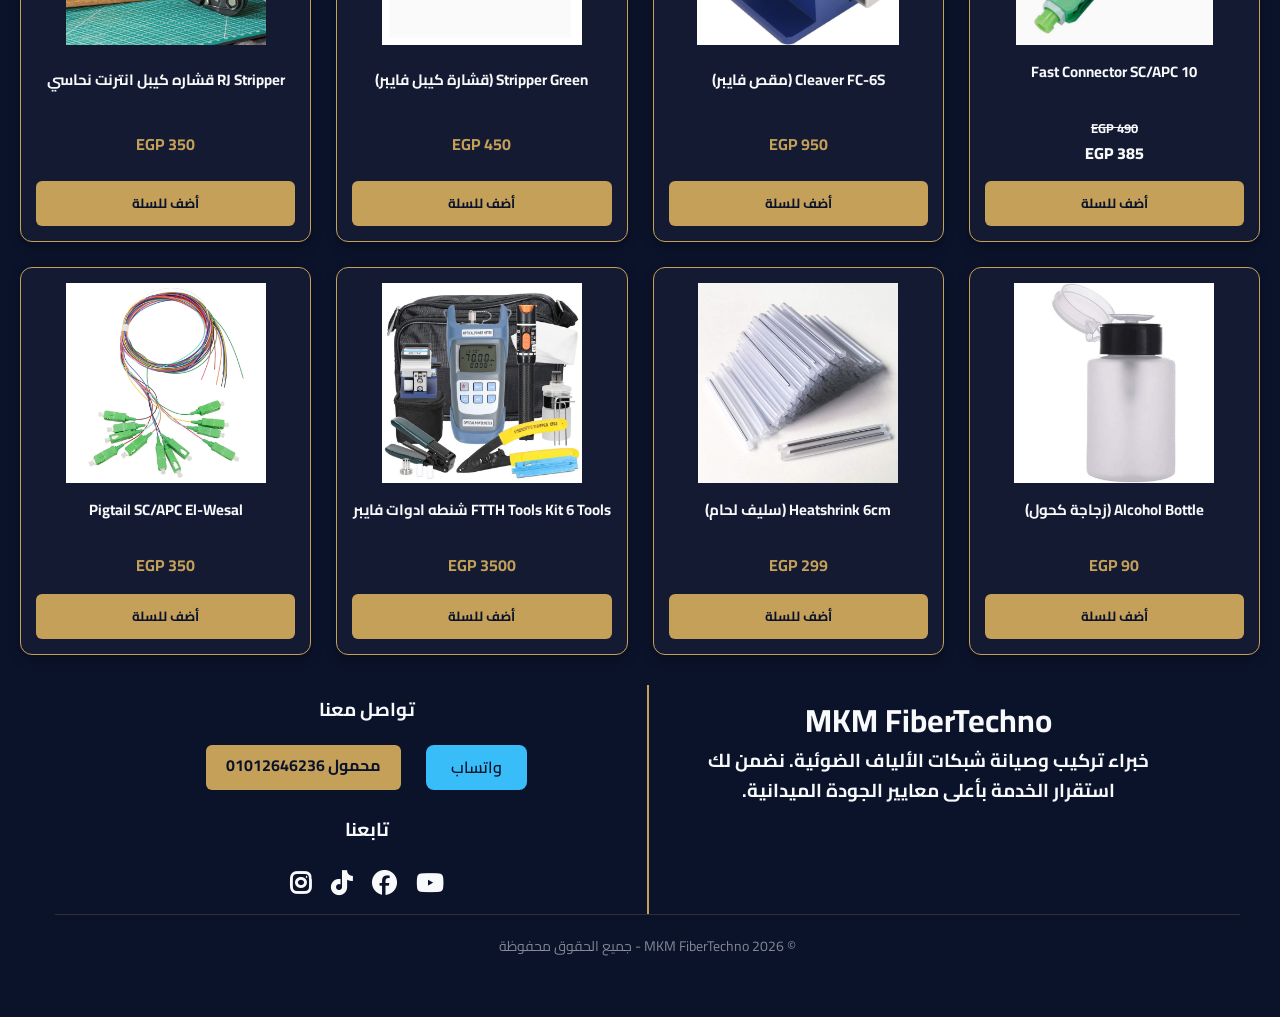
<file: products.html>
<!DOCTYPE html>
<html lang="ar" dir="rtl">

<head>
    <meta charset="UTF-8">
    <meta name="viewport" content="width=device-width, initial-scale=1.0">
    <title>متجر MKM Fiber Store - الأدوات والمعدات</title>
    
    <link rel="stylesheet" href="global.css">
    <link rel="stylesheet" href="navbar.css">
    <link rel="stylesheet" href="style.css">
	
    <link rel="icon" type="image/x-icon" href="favicon.ico">
  <link href="https://fonts.googleapis.com/css2?family=Cairo:wght@400;600;700&display=swap" rel="stylesheet">
	<link rel="stylesheet" href="https://cdnjs.cloudflare.com/ajax/libs/font-awesome/6.4.2/css/all.min.css">
</head>
	<div id="header-placeholder"></div>
	
<body class="products-body">
    

	
    <div class="products-container" >

        <div class="category-header-btn">
            <header class="page-header-unified" ">
            <h1><i class="fas fa-user-circle"></i> قسم العملاء </h1>
			</header>

        <div class="products-grid">
            <div class="products-card">
                <img src="images/products/patch-cord.jpeg" alt="Patch Cord 5M">
                <h4>Patch Cord SC/APC 5M ٥ متر</h4>
                <p class="products-price">220 EGP</p>
                <button class="btn-unified" onclick="addToCart('Patch Cord SC/APC 5M', 220)">أضف للسلة</button>
            </div>

            <div class="products-card">
                <img src="images/products/patch-cord.jpeg" alt="Patch Cord 10M">
                <h4>Patch Cord SC/APC 10M كيبل فايبر ١٠ متر</h4>
                <p class="products-price">320 EGP</p>
                <button class="products-button" onclick="addToCart('Patch Cord SC/APC 10M', 320)">أضف للسلة</button>
            </div>

            <div class="products-card">
                <img src="images/products/patch-cord.jpeg" alt="Patch Cord 15M">
                <h4>Patch Cord SC/APC 15M كيبل فايبر ١٥ متر</h4>
                <p class="products-price">420 EGP</p>
                <button class="products-button" onclick="addToCart('Patch Cord SC/APC 15M', 420)">أضف للسلة</button>
            </div>

            <div class="products-card">
                <img src="images/products/patch-cord.jpeg" alt="Patch Cord 20M">
                <h4>Patch Cord SC/APC 20M كيبل فايير ٢٠ متر</h4>
                <p class="products-price">520 EGP</p>
                <button class="products-button" onclick="addToCart('Patch Cord SC/APC 20M', 520)">أضف للسلة</button>
            </div>

            <div class="products-card">
                <img src="images/products/patch-cord.jpeg" alt="Patch Cord 30M">
                <h4>Patch Cord SC/APC 30M كيبل فايبر ٣٠ متر</h4>
                <p class="products-price">720 EGP</p>
                <button class="products-button" onclick="addToCart('Patch Cord SC/APC 30M', 720)">أضف للسلة</button>
            </div>

            <div class="products-card">
                <img src="images/products/coupler.jpg" alt="Coupler">
                <h4>Coupler SC/APC وصله كيبل فايبر ما بين الكبلين</h4>
                <p class="products-price">50 EGP</p>
                <button class="products-button" onclick="addToCart('Coupler SC/APC', 50)">أضف للسلة</button>
            </div>

            <div class="products-card">
                <img src="images/products/termination-box2coupler.jpg" alt="Termination Box">
                <h4>Termination Box ( روزتة كيبل فايبر)</h4>
                <p class="products-price">165 EGP</p>
                <button class="products-button" onclick="addToCart('Termination Box', 165)">أضف للسلة</button>
            </div>
        </div>

        <div class="category-header-btn technicians-btn" style="margin: 50px 0 20px 0;">
            <header class="page-header-unified" style="margin: 30px 0 20px 0; padding: 40px 20px;">
            <h1><i class="fas fa-user-circle"></i> قسم الشركات والفنيين  </h1>
			</header>
        </div>

        <div class="products-grid">
            <div class="products-card">
                <img src="images/products/fastcon-white-scapc.jpg" alt="10 Fast Connector">
                <h4>10 Fast Connector SC/APC</h4>
                <p class="products-price">
                    <span class="products-old-price" style="text-decoration: line-through; color: #94a3b8; font-size: 13px;">490 EGP</span><br>
                    <span class="products-new-price" style="color: #ff0050; font-weight: 800;">385 EGP</span>
                </p>
                <button class="products-button" onclick="addToCart('10 Fast Connector SC/APC', 385)">أضف للسلة</button>
            </div>

            <div class="products-card">
                <img src="images/products/cleaver-fc-6s.jpg" alt="Cleaver FC-6S">
                <h4>Cleaver FC-6S (مقص فايبر)</h4>
                <p class="products-price">950 EGP</p>
                <button class="products-button" onclick="addToCart('Cleaver FC-6S', 950)">أضف للسلة</button>
            </div>

            <div class="products-card">
                <img src="images/products/strip-green.jpg" alt="Stripper">
                <h4>Stripper Green (قشارة كيبل فايبر)</h4>
                <p class="products-price">450 EGP</p>
                <button class="products-button" onclick="addToCart('Stripper Green', 450)">أضف للسلة</button>
            </div>

            <div class="products-card">
                <img src="images/products/rj-strip.jpg" alt="RJ Stripper">
                <h4>RJ Stripper قشاره كيبل انترنت نحاسي</h4>
                <p class="products-price">350 EGP</p>
                <button class="products-button" onclick="addToCart('RJ Stripper', 350)">أضف للسلة</button>
            </div>

            <div class="products-card">
                <img src="images/products/kohol-bottle.jpeg" alt="Kohol Bottle">
                <h4>Alcohol Bottle (زجاجة كحول)</h4>
                <p class="products-price">90 EGP</p>
                <button class="products-button" onclick="addToCart('Alcohol Bottle', 90)">أضف للسلة</button>
            </div>

            <div class="products-card">
                <img src="images/products/fiberheatshrink6cm.jpg" alt="Heatshrink 6cm">
                <h4>Heatshrink 6cm (سليف لحام)</h4>
                <p class="products-price">299 EGP</p>
                <button class="products-button" onclick="addToCart('Heatshrink 6cm', 299)">أضف للسلة</button>
            </div>

            <div class="products-card">
                <img src="images/products/tools-kit-6tools.jpg" alt="Tools Kit">
                <h4>FTTH Tools Kit 6 Tools شنطه ادوات فايبر</h4>
                <p class="products-price">3500 EGP</p>
                <button class="products-button" onclick="addToCart('Tools Kit 6 Tools', 3500)">أضف للسلة</button>
            </div>

            <div class="products-card">
                <img src="images/products/pigtailscapccolored.jpg" alt="Pigtail">
                <h4>Pigtail SC/APC El-Wesal</h4>
                <p class="products-price">350 EGP</p>
                <button class="products-button" onclick="addToCart('Pigtail SC/APC El-Wesal', 350)">أضف للسلة</button>
            </div>
        </div>

        <button class="cart-badge-btn" onclick="toggleCart()">
            <i class="fas fa-shopping-cart"></i> السلة <span id="cart-count">0</span>
        </button>

        <div class="products-cart-box" id="sidebar-cart">
            <button class="close-cart-btn" onclick="toggleCart()">✕</button>
            <div class="products-cart-title">🛒 سلة المشتريات</div>
            <div id="cart">السلة فارغة حالياً.</div>
            <button class="products-button products-send-btn" onclick="sendWhatsApp()">
                <i class="fab fa-whatsapp"></i> إرسال الطلب على واتساب
            </button>
        </div>

    </div> 
		<!-- إشعار إضافة المنتج -->
<div id="cart-toast" class="cart-toast">
    <i class="fas fa-check-circle"></i>
    تم إضافة المنتج إلى السلة بنجاح
</div>
    
    <div id="footer-container"></div>

<script>
let cart = [];

// إشعار إضافة المنتج
function showToast() {
    const toast = document.getElementById("cart-toast");
    if (!toast) return;

    toast.classList.add("show");

    setTimeout(() => {
        toast.classList.remove("show");
    }, 2000);
}

function toggleCart() {
    const sidebar = document.getElementById("sidebar-cart");
    sidebar.classList.toggle("active");
}

function addToCart(name, productsPrice = 0){
    let item = cart.find(i => i.name === name);

    if(item){
        item.qty++;
    } else {
        cart.push({
            name: name,
            productsPrice: productsPrice || 0,
            qty: 1
        });
    }

    renderCart();
    showToast(); // عرض إشعار فقط بدون فتح السلة
}

function renderCart(){
    let box = document.getElementById("cart");
    let countBadge = document.getElementById("cart-count");
    let total = 0;
    let totalQty = 0;

    cart.forEach(i => totalQty += i.qty);
    countBadge.innerText = totalQty;

    if (cart.length === 0) {
        box.innerHTML = "<div style='color:#64748b;padding:20px 0;'>السلة فارغة حالياً.</div>";
        return;
    }

    box.innerHTML = "";

    cart.forEach(i => {
        total += i.productsPrice * i.qty;
        box.innerHTML += `
        <div style="padding:10px 0;border-bottom:1px solid #f1f5f9;font-size:13.5px;color:#1e293b;font-weight:600;">
            🔹 ${i.name}<br>
            <span style="color:#0055aa;">${i.qty} قطع</span> × ${i.productsPrice} = <strong>${i.productsPrice * i.qty} EGP</strong>
        </div>
        `;
    });

    box.innerHTML += `
        <div style="margin-top:20px;padding:12px;background:#f8fafc;border-radius:8px;text-align:left;">
            <span style="font-size:14px;color:#475569;">الإجمالي الفعلي:</span><br>
            <strong style="font-size:18px;color:#003366;">${total} EGP</strong>
        </div>
    `;
}

function sendWhatsApp(){
    if(cart.length === 0){
        alert("السلة فارغة! قم بإضافة منتجات أولاً.");
        return;
    }

    let phone = "201012646236";
    let total = 0;
    let msg = "🛒 *طلب شراء جديد من متجر MKM Fiber Store*:%0A%0A";

    cart.forEach(i => {
        total += i.productsPrice * i.qty;
        msg += `• *${i.name}*%0A   العدد: ${i.qty} × السعر: ${i.productsPrice} = ${i.productsPrice * i.qty} EGP%0A`;
    });

    msg += `%0A------------------------%0A💰 *الإجمالي الكلي فودافون كاش / نقداً:* ${total} EGP`;

    window.open(
        `https://wa.me/${phone}?text=${msg}`,
        "_blank"
    );
}
</script>

<script src="js/layout.js"></script>

<script>
fetch('header.html')
    .then(response => response.text())
    .then(data => {
        document.getElementById('header-placeholder').innerHTML = data;
    });
</script>
</body>
</html>
</file>
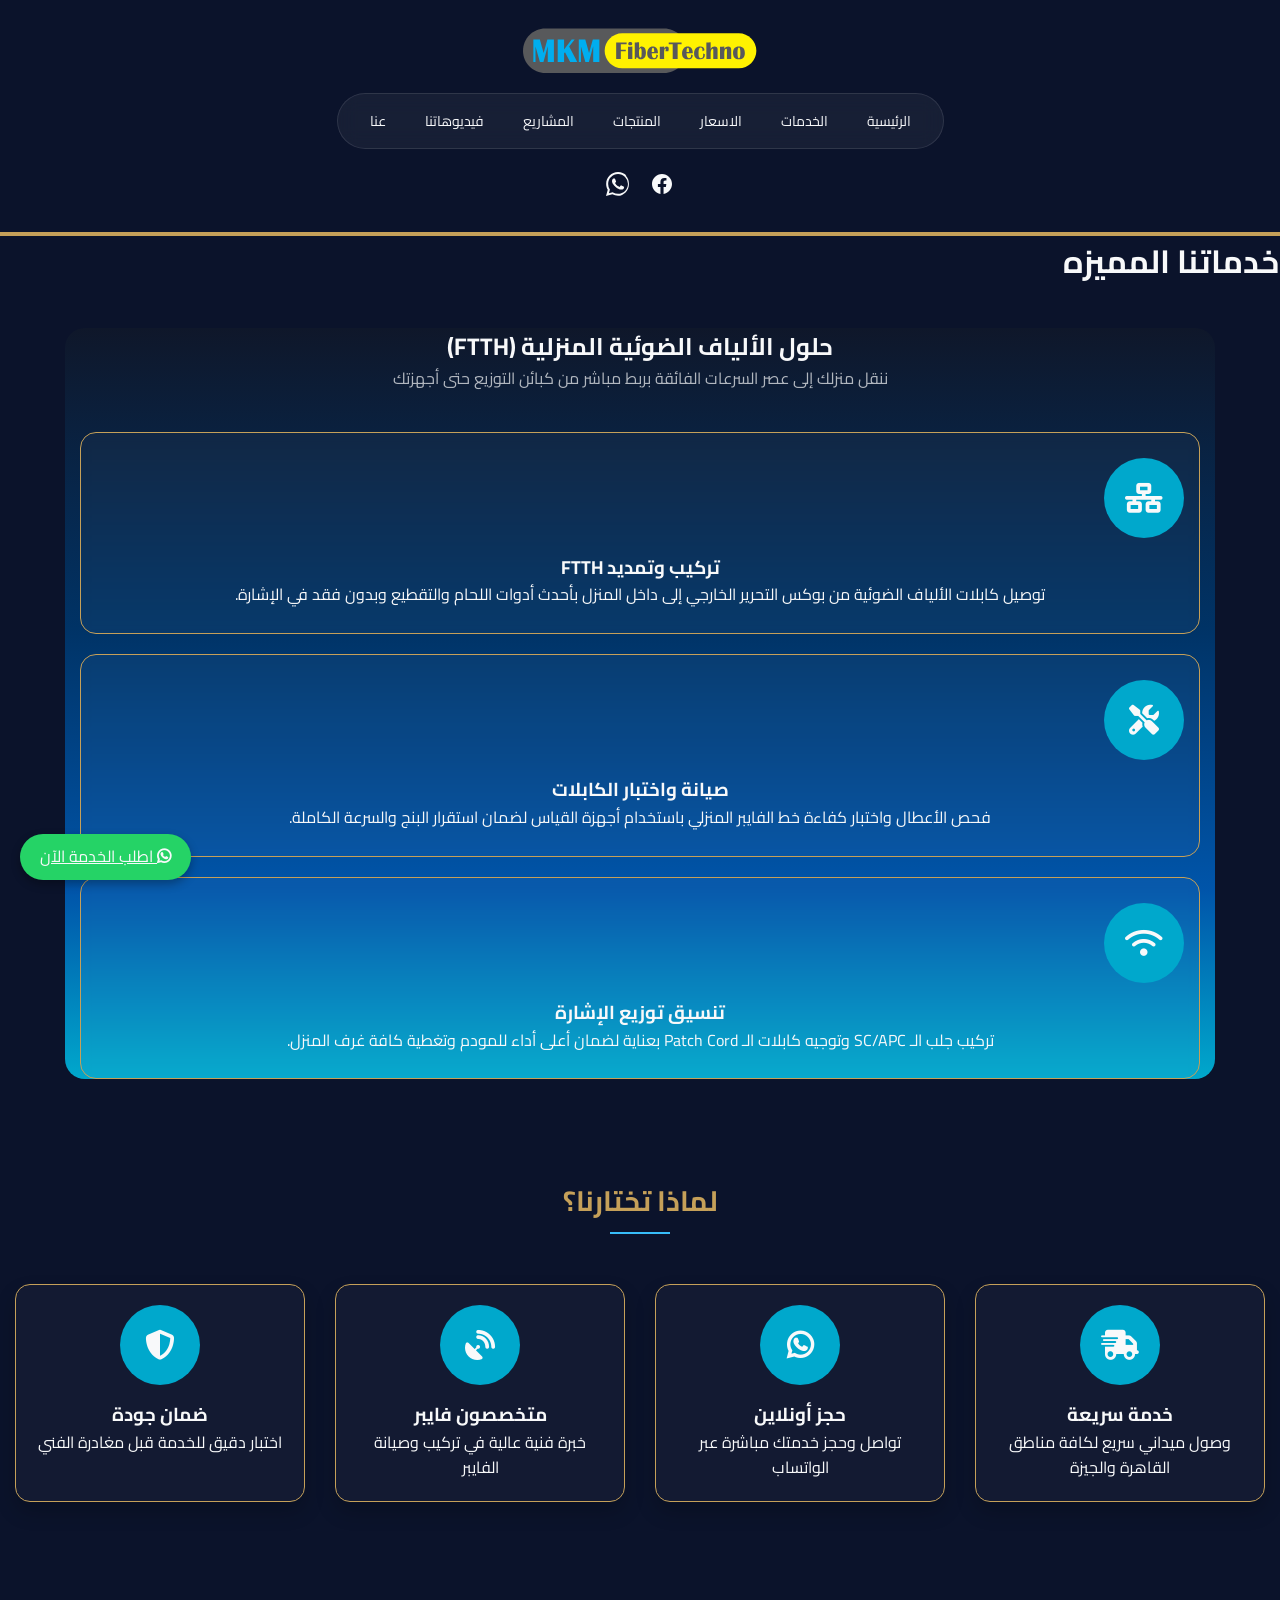
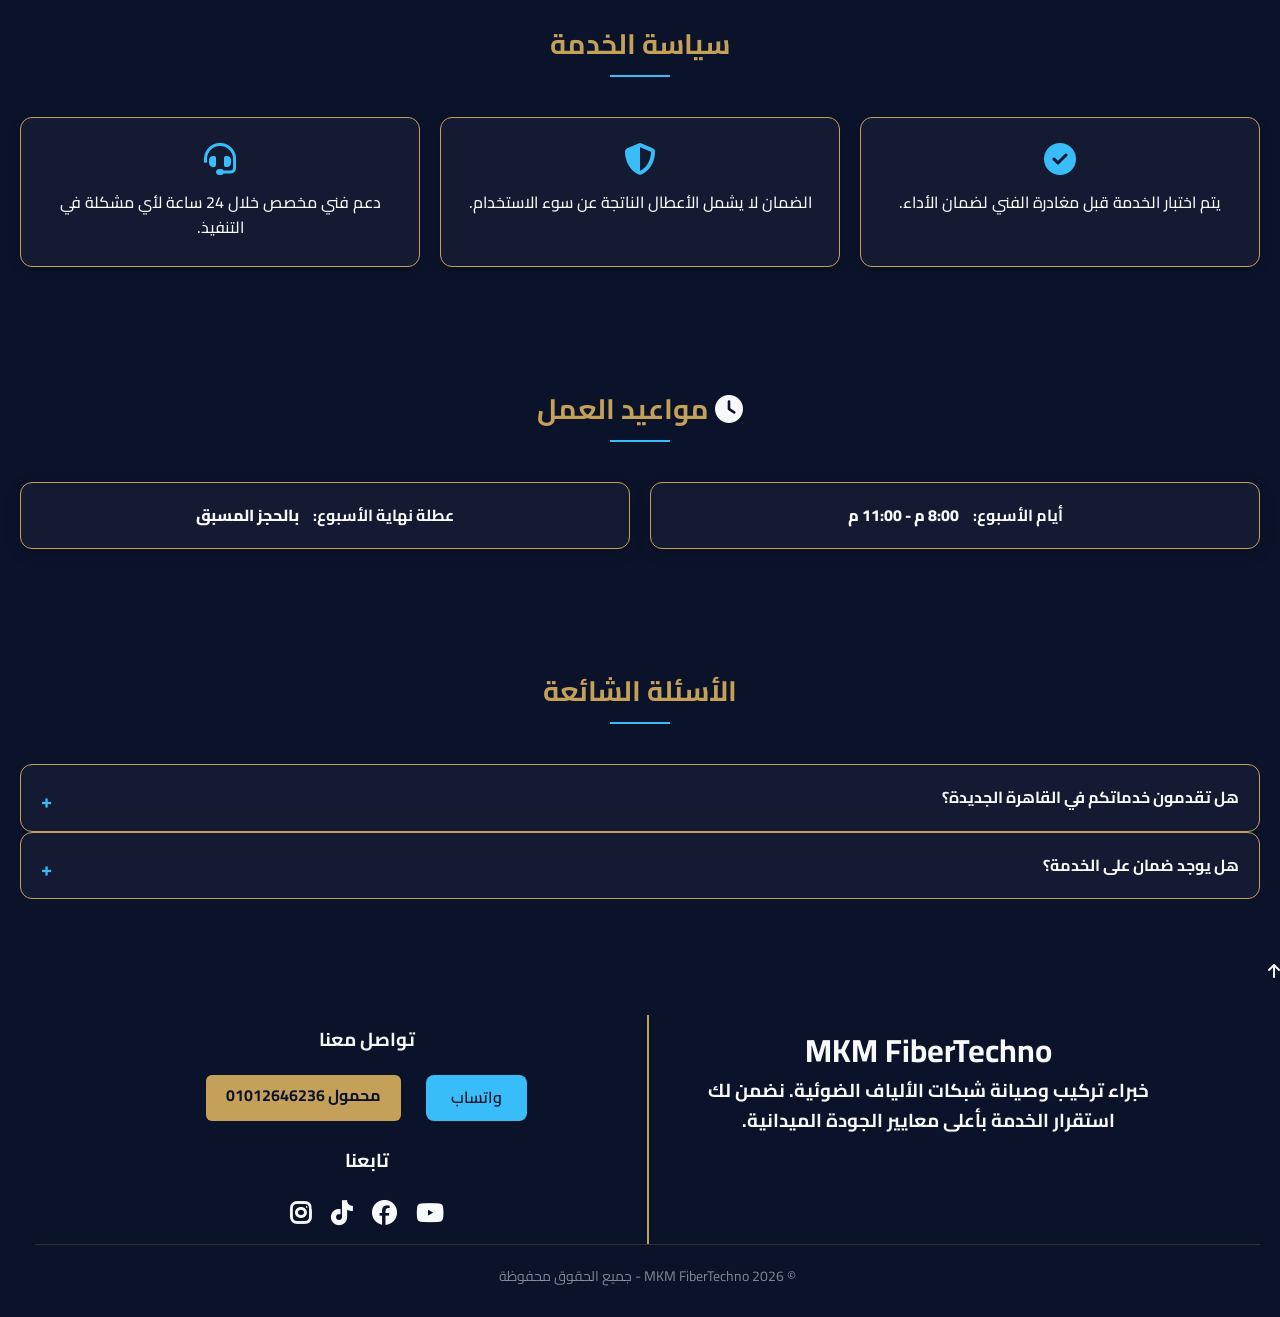
<file: services.html>
<!DOCTYPE html>
<html lang="ar" dir="rtl">
<head>
  <meta charset="UTF-8">
  <meta name="viewport" content="width=device-width, initial-scale=1.0">
  <title>خدماتنا | MKM FiberTechno | تركيب وصيانة شبكات الفايبر والـ UTP</title>
  
  <link rel="stylesheet" href="global.css">
  <link rel="stylesheet" href="navbar.css">
  <link rel="stylesheet" href="style.css">
  <link rel="stylesheet" href="https://cdnjs.cloudflare.com/ajax/libs/font-awesome/6.4.2/css/all.min.css">
  <link href="https://fonts.googleapis.com/css2?family=Cairo:wght@400;600;700&display=swap" rel="stylesheet">
</head>

<body>

  <div id="header-placeholder"></div>
 <h1>خدماتنا المميزه</h1>


  <!-- ================= SERVICES ================= -->

<section class="ftth-solutions-section">
    <h2>حلول الألياف الضوئية المنزلية (FTTH)</h2>
    <p class="section-subtitle">ننقل منزلك إلى عصر السرعات الفائقة بربط مباشر من كبائن التوزيع حتى أجهزتك</p>
    
    <div class="ftth-grid">
        <div class="ftth-card">
            <div class="icon-box"><i class="fa-solid fa-network-wired"></i></div>
            <h3>تركيب وتمديد FTTH</h3>
            <p>توصيل كابلات الألياف الضوئية من بوكس التحرير الخارجي إلى داخل المنزل بأحدث أدوات اللحام والتقطيع وبدون فقد في الإشارة.</p>
        </div>

        <div class="ftth-card">
            <div class="icon-box"><i class="fa-solid fa-tools"></i></div>
            <h3>صيانة واختبار الكابلات</h3>
            <p>فحص الأعطال واختبار كفاءة خط الفايبر المنزلي باستخدام أجهزة القياس لضمان استقرار البنج والسرعة الكاملة.</p>
        </div>

        <div class="ftth-card">
            <div class="icon-box"><i class="fa-solid fa-wifi"></i></div>
            <h3>تنسيق توزيع الإشارة</h3>
            <p>تركيب جلب الـ SC/APC وتوجيه كابلات الـ Patch Cord بعناية لضمان أعلى أداء للمودم وتغطية كافة غرف المنزل.</p>
        </div>
    </div>
</section>


  




  <!-- ================= WHY US ================= -->
<section class="why-us-section">
    <h2 class="section-title">لماذا تختارنا؟</h2>
    
    <div class="why-us-grid">
        <div class="why-us-card">
            <div class="icon-box"><i class="fas fa-shipping-fast"></i></div>
            <h3>خدمة سريعة</h3>
            <p>وصول ميداني سريع لكافة مناطق القاهرة والجيزة</p>
        </div>
        
        <div class="why-us-card">
            <div class="icon-box"><i class="fab fa-whatsapp"></i></div>
            <h3>حجز أونلاين</h3>
            <p>تواصل وحجز خدمتك مباشرة عبر الواتساب</p>
        </div>
        
        <div class="why-us-card">
            <div class="icon-box"><i class="fas fa-satellite-dish"></i></div>
            <h3>متخصصون فايبر</h3>
            <p>خبرة فنية عالية في تركيب وصيانة الفايبر</p>
        </div>
        
        <div class="why-us-card">
            <div class="icon-box"><i class="fas fa-shield-alt"></i></div>
            <h3>ضمان جودة</h3>
            <p>اختبار دقيق للخدمة قبل مغادرة الفني</p>
        </div>
    </div>
</section>



  <!-- ================= POLICY ================= -->
<section class="policy-section">
    <h2 class="section-title">سياسة الخدمة</h2>
    
    <div class="policy-list" >
        
        <!-- كارت سياسة 1 -->
        <div class="policy-item" ">
            <i class="fas fa-check-circle"></i>
            <p >يتم اختبار الخدمة قبل مغادرة الفني لضمان الأداء.</p>
        </div>

        <!-- كارت سياسة 2 -->
        <div class="policy-item" >
            <i class="fas fa-shield-alt" ></i>
            <p ">الضمان لا يشمل الأعطال الناتجة عن سوء الاستخدام.</p>
        </div>

        <!-- كارت سياسة 3 -->
        <div class="policy-item">
            <i class="fas fa-headset"></i>
            <p >دعم فني مخصص خلال 24 ساعة لأي مشكلة في التنفيذ.</p>
        </div>
        
    </div>
</section>

  <!-- ================= WORK TIME ================= -->
<section class="working-hours-section">
    <h2 class="section-title"><i class="far fa-clock"></i> مواعيد العمل</h2>
    
    <div class="hours-grid">
        <div class="hours-card">
            <span class="label">أيام الأسبوع:</span>
            <span class="time">8:00 م - 11:00 م</span>
        </div>
        
        <div class="hours-card">
            <span class="label">عطلة نهاية الأسبوع:</span>
            <span class="time">بالحجز المسبق</span>
        </div>
    </div>
</section>


  <!-- ================= FAQ SECTION ================= -->
  <section class="faq-section" >
    <h2 class="section-title">الأسئلة الشائعة</h2>
    <div class="faq-container" >
        
        <details class="faq-item" >
            <summary>
                هل تقدمون خدماتكم في القاهرة الجديدة؟
            </summary>
            <p >
                نعم، نقدم خدماتنا في القاهرة الجديدة وجميع مناطق القاهرة والجيزة.
            </p>
        </details>

        <details class="faq-item" >
            <summary >
                هل يوجد ضمان على الخدمة؟
            </summary>
            <p>
                نحرص على اختبار الشبكات والتأكد من جودة التنفيذ قبل التسليم.
            </p>
        </details>

    </div>
  </section>
  



  



<a href="#" class="scroll-top-btn"><i class="fas fa-arrow-up"></i></a>

  <a href="https://wa.me/201012646236" class="floating-wa" target="_blank">
  <i class="fab fa-whatsapp"></i> اطلب الخدمة الآن
</a>

 
  <!-- ================= FOOTER & BACK TO TOP ================= -->
  <div id="footer-container"></div>
  
 

<script src="js/layout.js"></script>
  <script src="app.js"></script>



</body>
</html>
</file>
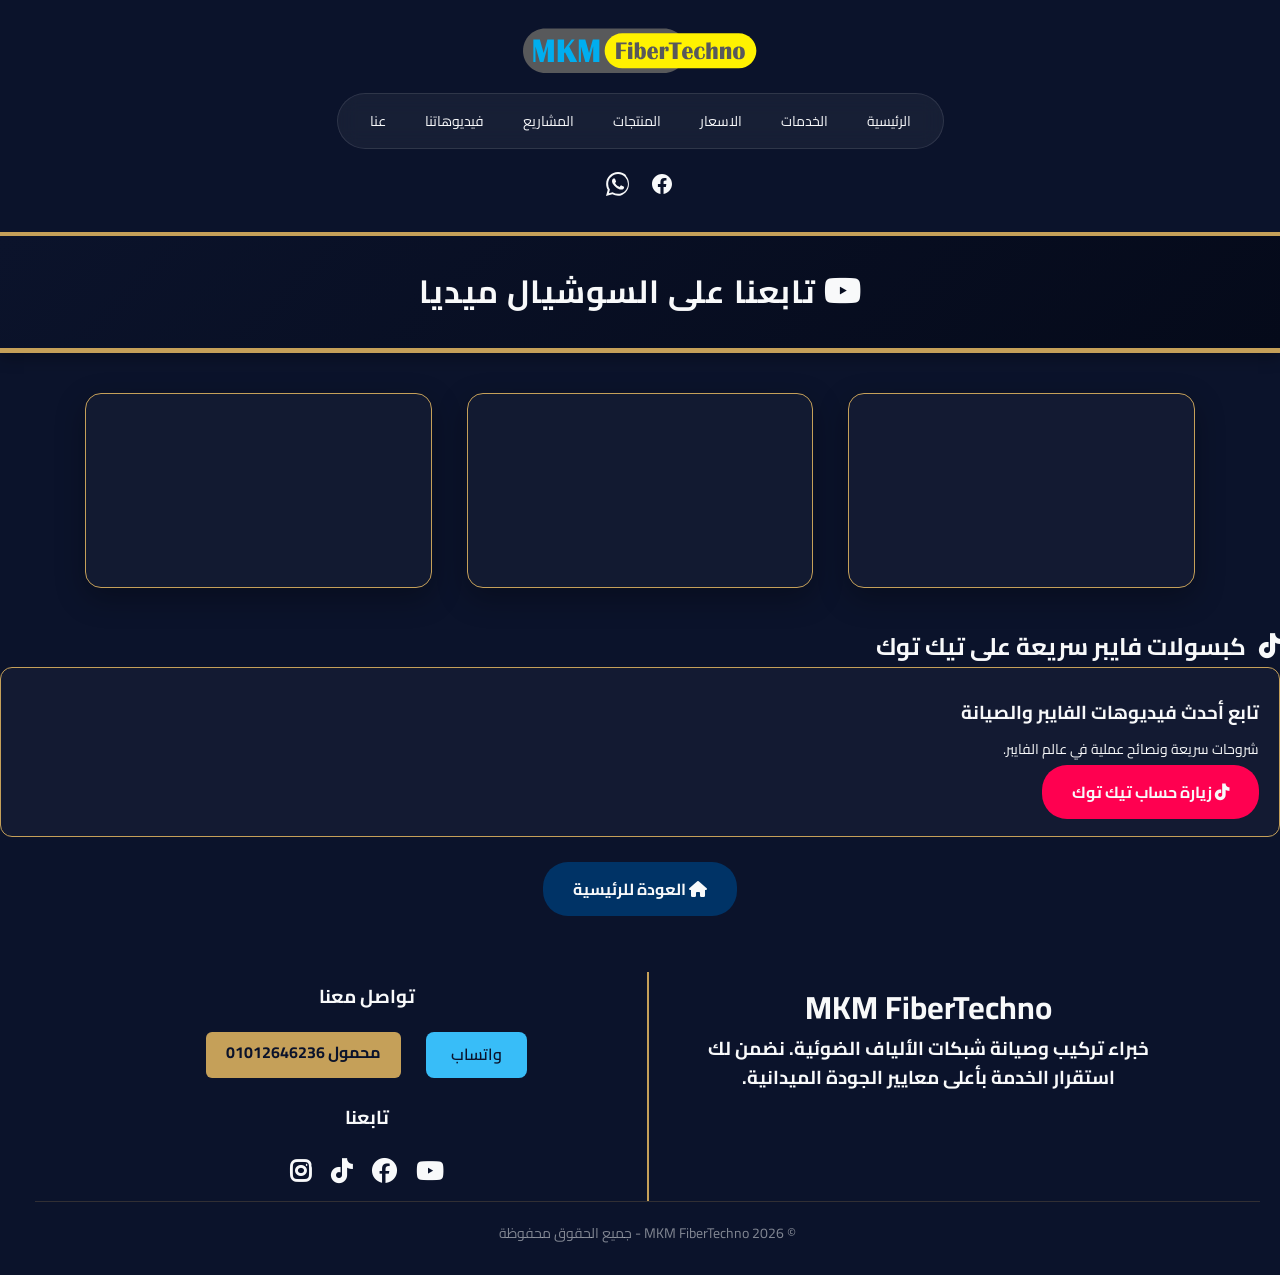
<file: videos.html>
<!DOCTYPE html>
<html lang="ar" dir="rtl">

<head>
    <meta charset="UTF-8">
    <meta name="viewport" content="width=device-width, initial-scale=1.0">
    <title>فيديوهات MKM FiberTechno</title>

    <link rel="stylesheet" href="global.css">
    <link rel="stylesheet" href="navbar.css">
    <link rel="stylesheet" href="style.css">
<link rel="stylesheet" href="https://cdnjs.cloudflare.com/ajax/libs/font-awesome/6.4.2/css/all.min.css">
   <link href="https://fonts.googleapis.com/css2?family=Cairo:wght@400;600;700&display=swap" rel="stylesheet">
</head>

<body>

    <div id="header-placeholder"></div>

    
<section class="home-section-wrapper">
    <!-- هنشيل الـ h2 القديم ونحط الـ Header الجديد مكانه -->
    <header class="page-header-unified" style="margin-bottom: 30px;">
        <h1><i class="fab fa-youtube"></i> تابعنا على السوشيال ميديا</h1>
    </header>
        
    <div class="videos-gallery-layout">
        <!-- الفيديوهات بتاعتك هتفضل زي ما هي هنا -->
        <div class="video-responsive-card">
            <iframe loading="lazy" src="https://www.youtube.com/embed/FKqV6WtKobQ" allowfullscreen></iframe>
        </div>
        <div class="video-responsive-card">
            <iframe src="https://www.youtube.com/embed/hX6P1jYLVWE" title="شرح صيانة شبكات الفايبر" loading="lazy" allowfullscreen></iframe> 
        </div>
        <div class="video-responsive-card">
            <iframe src="https://www.youtube.com/embed/A0v9XpfWrus" title="شرح تركيب ONU" loading="lazy" allowfullscreen></iframe>
        </div>
    </div>
</section>


    <section class="home-section-wrapper">
        <h2><i class="fab fa-tiktok" style="color: #00f2fe; margin-left: 8px;"></i> كبسولات فايبر سريعة على تيك توك</h2>
 
        <div class="home-grid-layout" style="max-width: 600px; margin: 0 auto;">
            <div class="home-info-card" style="padding: 30px 20px;">
                <h3 style="color: #003366; margin-bottom: 10px; font-weight: 700;">تابع أحدث فيديوهات الفايبر والصيانة</h3>
                <p style="color: #475569; font-size: 14px; margin-bottom: 20px;">شروحات سريعة ونصائح عملية في عالم الفايبر.</p>
                <a class="slide-btn" href="https://www.tiktok.com/@mkm.fibertechno" target="_blank" style="background: #ff0050;">
                    <i class="fab fa-tiktok"></i> زيارة حساب تيك توك
                </a>
            </div>
        </div>
    </section> 

    <div style="text-align: center; margin: 40px 0;">
        <a href="index.html" class="slide-btn" style="background: #003366;">
            <i class="fas fa-home"></i> العودة للرئيسية
        </a>
    </div>

    <div id="footer-container"></div>

    <script src="js/layout.js"></script>
    <script>
    fetch('header.html')
        .then(response => response.text())
        .then(data => {
            document.getElementById('header-placeholder').innerHTML = data;
        });
</script>
</body>
</html>
</file>
<file: global.css>
/* هذا الكود في آخر ملف الـ style.css يضمن إن أي أيقونة في الموقع هتظهر صح */
i[class*="fa-"] {
    font-family: "Font Awesome 6 Brands", "Font Awesome 6 Free", "Font Awesome 6 Solid" !important;
    display: inline-block !important;
    width: auto !important;
    height: auto !important;
    font-style: normal !important;
}

/* 1. أي عنصر `i` أو أي كلاس أيقونة، امنعه فوراً من وراثة الخط الأساسي */
i, .fas, .fab, .fa, .fa-solid, .fa-brands {
    font-family: "Font Awesome 6 Brands", "Font Awesome 6 Free", "Font Awesome 6 Solid" !important;
}
/* ده الكود الصح اللي يخلي الأيقونات تشتغل وتجاهل الخط الأساسي */
i[class*="fa-"] {
    font-family: "Font Awesome 6 Free", "Font Awesome 6 Brands", "Font Awesome 6 Solid" !important;
}

/* تنسيقات عامة نظيفة - شاملة للموقع بالكامل */
*, *:before, *:after {
    box-sizing: border-box !important;
    margin: 0;
    padding: 0;
    max-width: 100vw !important;
    /* الخط الأساسي يطبق على كل حاجة ما عدا الأيقونات */
}

/* تنسيق الخطوط الأساسية */
body {
    background-color: var(--navy); /* لون الخلفية الكحلي الأساسي */
    color: var(--offwhite);
    line-height: 1.6;
    font-family: var(--main-font) !important;
    
}


/* توحيد الخطوط للعناصر (إضافي للضمان) */
h1, h2, h3, h4, h5, h6, p, a, button, input, textarea {
  font-family: var(--main-font) !important;
    
}   
/* ==========================================================================
   1. تعريف الهوية البصرية (المرجع الأساسي)
============================================================================ */
:root {
    --navy: #0b132b;        /* الخلفيات الرئيسية */
    --gold: #c5a059;        /* العناوين والحدود */
    --aqua: #38bdf8;        /* التميز والـ Hover */
    --offwhite: #f8f9fa;    /* النصوص */
    --main-font: 'Cairo', sans-serif;
}


/* ==========================================================================
   الفوتر النهائي: نظام الليزر والسنتر
============================================================================ */
/* الفوتر والخط الليزري (نسخة نهائية) */
footer {
    /* شلنا الخلفية والخط عشان يبقى شفاف زي الهيدر */
    background: transparent !important; 
    border-top: none !important; 
    
    /* سيبنا التنسيقات العامة للنص والمسافات */
    padding: 30px 20px !important;
    color: var(--offwhite) !important;
    text-align: center !important;
    width: 100% !important;
}

.footer-container {
    /* التعديلات لشفافية الفوتر */
    background: transparent !important; /* شفافة تماماً */
    border: none !important;            /* إلغاء أي حدود */
    box-shadow: none !important;        /* إلغاء أي ظل (لو موجود) */
    
    /* التنسيق الأساسي اللي أنت عاوزه */
    display: flex !important;
    flex-wrap: wrap !important;
    justify-content: center !important; 
    align-items: center !important;
    gap: 40px !important;
    max-width: 1000px !important;
    margin: 0 auto 30px !important;
    width: 90% !important;
}

/* الخط الليزري */
.laser-line {
    width: 2px !important;
    background: var(--gold) !important;
    min-height: 100px !important;
}

/* إخفاء الخط الليزري على الموبايل عشان ما يكسرش الشكل */
@media (max-width: 768px) {
    .laser-line {
        display: none !important;
    }
}
/* 2. الأزرار (مقاس موحد) */
.contact-links {
  display: flex !important;
    justify-content: center !important;
    gap: 15px !important;
    flex-wrap: wrap !important;
    margin-top: 15px !important;
}

/* الأزرار - أضفنا لها عرض أقصى لضمان عدم الخروج */
.footer-btn, .btn-unified { 
    padding: 10px 25px !important;
    margin: 5px !important;
    border-radius: 8px !important;
    text-decoration: none !important;
    font-weight: 600 !important;
    transition: 0.3s !important;
    display: inline-block !important;
    color: #ffffff !important;
    text-align: center !important;
}

.footer-btn { background: var(--aqua) !important; color: var(--navy) !important; }
.btn-unified { background: var(--gold) !important; color: var(--navy) !important; }

.footer-btn:hover, .btn-unified:hover {
    background: var(--gold) !important;
    transform: translateY(-2px);
}

/* الأقسام - التعديل هنا هو السر في الموبايل */
.footer-left, .footer-right {
    flex: 1 !important;
    min-width: 200px !important; /* قللناها شوية عشان تبقى آمنة */
    max-width: 100% !important; /* التعديل ده بيمنع أي خروج عن الشاشة */
    padding: 10px !important;
}

.footer-left h2 { color: var(--gold) !important; margin-bottom: 15px; }

/* توحيد السوشيال والحقوق - إضافات للجمالية */
.social-icons {
    display: flex !important;
    justify-content: center !important;
    gap: 20px !important;
    margin-top: 20px !important;
}

.social-icons a {
    color: var(--gold) !important;
    font-size: 24px !important;
    transition: 0.3s !important;
}

.social-icons a:hover { color: var(--aqua) !important; transform: scale(1.2) !important; }

.copyright {
    border-top: 1px solid rgba(197, 160, 89, 0.2) !important;
    padding-top: 20px !important;
    color: rgba(248, 249, 250, 0.5) !important;
    font-size: 14px !important;
    width: 100% !important; /* ضمان العرض الكامل */
}


/* 4. الفوتر (كحلي فوق - تركواز تحت) */


/* للموبايل: نجعلهم فوق بعض */
@media (max-width: 768px) {
    .footer-container { 
        flex-direction: column !important; 
        padding: 0 15px !important; /* دي بتسيب مساحة أمان للعين */
    }
    .laser-line { display: none !important; }
}



/* تحويل خلفية الكروت للون الكحلي الأساسي */
.card, .ftth-card, .service-card {
    background-color: var(--navy) !important; /* لون الخلفية الكحلي */
    border: 1px solid var(--gold) !important;  /* إطار ذهبي رقيق */
    color: var(--offwhite) !important;       /* لون النص */
    padding: 20px;
    border-radius: 10px;
}

/* تعديل العناوين داخل الكروت */
.card h2, .card h3 {
    color: var(--gold) !important;
}

/* تعديل الزرار (احجز موعدك الآن) */
.btn-book, .card button {
    background-color: var(--gold) !important;
    color: var(--navy) !important; /* لون الخط يكون غامق عشان يوضح فوق الذهبي */
    border: none !important;
    font-weight: bold;
}


/* --- تنسيقات صفحة "من نحن" (About Page) --- */

.about-page {
    padding: 40px 20px;
    max-width: 1000px;
    margin: 0 auto;
}

.about__hero {
    text-align: center;
    margin-bottom: 50px;
}

.about__hero h1 {
    color: var(--gold); /* أو اللون الأساسي للموقع */
    margin-bottom: 15px;
}

.about__description {
    font-size: 1.1rem;
    line-height: 1.6;
    color: var(--offwhite);
}

/* قسم الإحصائيات */
.about__stats {
    display: flex;
    justify-content: center;
    gap: 50px;
    margin: 40px 0;
    padding: 20px;
    background: rgba(255, 255, 255, 0.05);
    border-radius: 10px;
}

.about__stat-card h3 {
    font-size: 2rem;
    color: var(--aqua);
    margin: 0;
}

/* قسم المميزات - يستخدم الكلاس المشترك feature-card */
.about__why-us h2 {
    text-align: center;
    margin-bottom: 30px;
}

.about__features-grid {
    display: grid;
    grid-template-columns: repeat(auto-fit, minmax(280px, 1fr));
    gap: 20px;
    margin-bottom: 50px;
}

/* قسم الـ CTA */
.about__cta {
    text-align: center;
    padding: 40px;
    background: var(--navy);
    border: 1px solid var(--gold);
    border-radius: 15px;
}

.about__btn {
    display: inline-block;
    margin-top: 20px;
    padding: 12px 30px;
    background: var(--gold);
    color: var(--navy);
    text-decoration: none;
    border-radius: 5px;
    font-weight: bold;
    transition: 0.3s;
}

.about__btn:hover {
    background: var(--aqua);
}

.feature-card { background: var(--navy); border: 1px solid var(--gold); padding: 20px; border-radius: 10px; text-align: center; }
.feature-card i { color: var(--aqua); font-size: 2rem; }
.feature-card h3 { color: var(--gold); }
.features-grid { display: grid; grid-template-columns: repeat(auto-fit, minmax(200px, 1fr)); gap: 20px; }


/* الملاحظات */
.notes-section { max-width: 950px; margin: 0 auto 40px auto; }
.info-card { padding: 30px; border-right: 4px solid var(--gold); background: var(--navy); border-radius: 8px; }
.info-card h3 { color: var(--gold); margin-bottom: 20px; }
.info-card ul { list-style: none; padding: 0; color: var(--offwhite); }

/* لماذا تختارنا */
.why-us-details { padding: 60px 20px; max-width: 1100px; margin: 0 auto; text-align: center; }
.features-grid { display: grid; grid-template-columns: repeat(auto-fit, minmax(280px, 1fr)); gap: 40px; }
.icon-circle { 
    width: 120px; 
    height: 120px; 
    background: var(--aqua); 
    border-radius: 50%; 
    display: flex; 
    align-items: center; 
    justify-content: center; 
    margin: 0 auto 20px; 
}
/* 2. الأيقونة (دي الحماية اللي هتخليها تظهر دايماً) */
.icon-circle i { 
    font-size: 40px; 
    color: var(--navy);
    /* السطور دي هي اللي بتكسر سيطرة الخط الأساسي وتجبر الأيقونة تظهر */
    font-family: "Font Awesome 6 Brands", "Font Awesome 6 Free", "Font Awesome 6 Solid" !important;
    font-style: normal !important;
}
.feature-item h3 { color: var(--gold); }
.feature-item p { color: var(--offwhite); }

/* صندوق التواصل */
.cta-section-box { background: var(--navy); padding: 40px 20px; border-radius: 16px; margin: 40px auto; max-width: 1100px; text-align: center; border: 1px solid var(--gold); }
.cta-section-box h2 { color: var(--gold); }
.cta-section-box p { color: var(--offwhite); margin-bottom: 25px; }


.features-section { padding: 40px 20px; max-width: 1000px; margin: 0 auto; }
.features-grid { display: flex; justify-content: center; gap: 30px; flex-wrap: wrap; }

.feature-card { 
    flex: 1; 
    min-width: 280px; 
    background: var(--navy); 
    padding: 25px; 
    border-radius: 16px; 
    border: 1px solid var(--gold); 
    text-align: center; 
}
.feature-card i { font-size: 30px; color: var(--aqua); margin-bottom: 15px; }
.feature-card h3 { color: var(--gold); font-size: 1.1rem; margin-bottom: 8px; }
.feature-card p { color: var(--offwhite); font-size: 0.9rem; margin: 0; }

#servicesMenu {
    display: none; 
    border: 1px solid #d4af37 !important; 
    padding: 20px !important; 
    border-radius: 12px !important; 
    margin: 10px 0 !important;
    background: rgba(0, 0, 0, 0.2) !important;
    width: 100% !important;
    box-sizing: border-box !important; /* دي اللي بتمنع العناصر تخرج بره الحاوية */
}
.service-item {
    display: flex !important;
    align-items: center !important;
    gap: 12px !important;
    margin: 8px 0 !important;
    padding: 0 !important;
    width: 100% !important;
    text-align: right !important;
}
.service-item input[type="checkbox"] {
    margin: 0 !important; /* شيلنا أي margin كان مبعدهم */
    width: 18px !important; /* حجم الـ checkbox */
    height: 18px !important;
    cursor: pointer;
}
.service-item label {
    margin: 0 !important;
    padding: 0 !important;
    flex: 1; /* بيخلي النص ياخد المساحة المتبقية بانتظام */
    cursor: pointer;
}
.dropdown-btn { width: 100%; padding: 15px; background: #001a33; color: #d4af37; border: 1px solid #d4af37; border-radius: 8px; font-weight: bold; cursor: pointer; margin-bottom: 10px; }
.dropdown-btn:hover { background: #e2e8f0; }

/* استثناء أي عنصر هو أيقونة من الخط الأساسي للموقع */
/* إجبار الأيقونات على أخذ خط الأيقونات فقط */
i[class*="fa-"], 
i[class*="fas "], 
i[class*="fab "], 
i[class*="fa-solid "], 
i[class*="fa-brands "] {
    font-family: "Font Awesome 6 Brands", "Font Awesome 6 Free", "Font Awesome 6 Solid" !important;
    font-weight: 900 !important; /* مهم جداً للأيقونات */
    display: inline-block !important;
    font-style: normal !important;
    font-variant: normal !important;
    text-rendering: auto !important;
    line-height: 1 !important;
}

/* استثناء خاص لمكتبة الـ Brands (عشان الواتساب وغيره) */
</file>
<file: navbar.css>
.logo {
    height: 50px;
    margin-bottom: 10px;
}

/* الهيدر الرئيسي */
.new-header { 
    width: 100% !important;
    display: flex !important;
    flex-direction: column !important;
    align-items: center !important;
    padding: 25px 5% !important;
    background: var(--navy) !important;
    border-bottom: 4px solid var(--gold) !important;
    position: sticky !important;
    top: 0 !important;
    z-index: 1000 !important;
    text-align: center !important;
    box-sizing: border-box !important; /* مهمة جداً عشان الـ padding لا يزود العرض */
}


/* العنوان (بديل اللوجو) */
.site-title { 
    color:  var(--gold); 
    font-family: 'Georgia', serif; 
    font-size: 28px; 
    letter-spacing: 2px; 
    margin-bottom: 15px;
    text-transform: uppercase;
}

/* المنيو (الكبسولة الشفافة) */
.new-nav {
    display: inline-flex !important;
    flex-wrap: wrap !important; /* مهمة: عشان لو الروابط كتير تنزل سطر بدل ما تخرج بره */
    justify-content: center !important; /* سنتر للروابط دايماً */
    background: rgba(255, 255, 255, 0.05) !important;
    backdrop-filter: blur(10px) !important;
    padding: 8px 20px !important;
    border-radius: 50px !important;
    border: 1px solid rgba(255, 255, 255, 0.1) !important;
    gap: 15px !important;
    max-width: 95vw !important; /* لا تتجاوز عرض الشاشة أبداً */
}

/* الروابط (نظيفة وبدون خلفيات زرقاء فاقعة) */
.new-nav a {
    color:var(--offwhite); /* نص المنيو أوف وايت */
    text-decoration: none;
    font-size: 14px;
    padding: 8px 12px;
    border-radius: 30px;
    transition: 0.3s;
    white-space: nowrap;
}

/* تأثير الـ Hover بالأكوا الهادي */
.new-nav a:hover { 
  color: var(--aqua); /* الهوفر أكوا */
    background: rgba(56, 189, 248, 0.1); /* لمسة أكوا خفيفة جداً */
}
.social-icons a { 
    color: var(--aqua); /* الأيقونات أكوا */
}

/* التوافق مع الموبايل */
/* التوافق مع الموبايل (التعديل ده بيمنع السكرول) */
@media (max-width: 480px) {
    .new-header {
        padding: 15px 2% !important;
    }
    .new-nav {
        gap: 5px !important;
        padding: 6px 10px !important;
    }
    .new-nav a {
        font-size: 11px !important;
        padding: 5px 8px !important;
    }
    .site-title {
        font-size: 22px !important; /* تصغير العنوان قليلاً على الموبايل */
    }
}
</file>
<file: style.css>
body {
  width: 100% !important;
    width: 100vw !important;
    overflow-x: hidden !important; /* هذا هو الأمر الذي يلغي السكرول الجانبي */
    margin: 0 !important;
    padding: 0 !important;
    position: relative !important;
}
* {
    box-sizing: border-box !important;
    max-width: 100% !important;
}
/* بدل ما تعتمد على مسار نسبي، خلي الخط ده يظهر في كل حاجة */
#header-container, #footer-container {
    border-left: 3px solid #your-color-code; /* جرب اللون اللي إنت عايزه */
    padding-left: 15px;
    display: block !important; /* عشان نضمن إنه مش بيختفي */
}
  
/* 2. تصحيح الحاويات التي تسبب المشكلة (إجبارها على العرض الكامل) */
.footer-container,  
.products-section, 
.featured-wrapper {
   display: flex !important;
    justify-content: center !important; /* سنتر في النص */
    align-items: stretch !important;    /* بيخلي الكارتين نفس الطول مهما كان الكلام جواهم */
    flex-wrap: wrap !important;        /* عشان لو الشاشة صغرت ينزلوا تحت بعض */
    gap: 30px !important;              /* مسافة ثابتة بين الكارتين */
    width: 90% !important;
    max-width: 1200px !important;
    margin: 0 auto !important;         /* عشان يسنتر السيكشن كله في نص الصفحة */
}

/* 3. إجبار العناصر المسببة للمشكلة على التجاوب */
.footer-left, 
.footer-right, 
.featured-column, 
.step-card {
   flex: 1 1 400px !important;        /* بياخد مساحة مرنة، بس مبيقلش عن 400px */
    max-width: 500px !important;       /* عشان ميبقاش عريض أوي في الشاشات الكبيرة */
    display: flex !important;
    flex-direction: column !important;
}
* {
    color: var(--offwhite) !important; /* كل النصوص أوف وايت */
    border-color: var(--gold) !important; /* أي حدود تبقى ذهبي */
}
a {
    color: var(--offwhite) !important;
}
div {
    background-color: transparent; /* بنخليها شفافة عشان تاخد لون الـ navy */
}
/* ==========================================================================
   A. HOME PAGE SPECIFIC (الصفحة الرئيسية)
============================================================================ */


.slider-container { 
    width: 100%; 
    overflow: hidden; 
    position: relative; 
    height: 420px; 
    background: var(--navy); /* لون الخلفية الأساسي */
}

.hero-slider { width: 100%; height: 100%; position: relative; }

.slide { 
    position: absolute; top: 0; left: 0; width: 100%; height: 100%; 
    opacity: 0; z-index: 1; transition: opacity 0.8s ease-in-out; 
    display: flex; align-items: center; justify-content: center; 
}

.slide.active { opacity: 1; z-index: 2; }

.slide img { 
    width: 100%; height: 100%; object-fit: cover; 
    position: absolute; z-index: 1; 
    filter: brightness(0.6); /* بنغمق الصورة شوية عشان النص يظهر */
}

.slide-content { 
    position: relative; z-index: 3; text-align: center; 
    /* خلفية متدرجة شفافة تليق بالـ navy */
    background: linear-gradient(to top, rgba(11, 19, 43, 0.9) 0%, rgba(11, 19, 43, 0.2) 100%); 
    width: 100%; height: 100%; 
    display: flex; flex-direction: column; justify-content: center; 
    align-items: center; padding: 20px; color: var(--offwhite); 
}

.slide-title { 
    font-size: 36px; margin-bottom: 10px; font-weight: 700; 
    color: var(--gold); /* عنوان ذهبي للفخامة */
    text-shadow: 0 2px 4px rgba(0,0,0,0.5); 
}

.slide-desc { 
    font-size: 18px; margin-bottom: 25px; 
    color: var(--offwhite);
}

.slide-btn { 
    background: var(--gold); /* زرار ذهبي */
    color: var(--navy);       /* نص كحلي */
    padding: 12px 30px; 
    border-radius: 25px; 
    font-weight: 700; 
    text-decoration: none;
    transition: 0.3s;
}

.slide-btn:hover {
    background: var(--aqua); /* يتحول لأكوا عند الوقوف */
}
/* نموذج طلب الخدمة بالرئيسية */
.service-order { 
    padding: 40px 20px; 
    background: rgba(255, 255, 255, 0.03); /* شفافية فوق الكحلي */
    border: 1px solid var(--gold);      /* إطار ذهبي */
    max-width: 600px; 
    margin: -30px auto 40px auto; 
    border-radius: 14px; 
    box-shadow: 0 10px 30px rgba(0,0,0,0.3); 
}

.service-order h2 { 
    text-align: center; 
    margin-bottom: 20px; 
    color: var(--gold); /* العنوان ذهبي */
    font-size: 22px; 
    font-weight: 700; 
}

.service-order form { display: flex; flex-direction: column; gap: 15px; }

/* تنسيق الحقول لتكون متناغمة مع الموقع */
.service-order input, .service-order select, .service-order textarea { 
    padding: 12px; 
    border: 1px solid var(--gold); /* إطار ذهبي للحقول */
    border-radius: 8px; 
    font-family: 'Cairo'; 
    font-size: 14px; 
    width: 100%; 
    background-color: rgba(0, 0, 0, 0.2); /* خلفية داكنة خفيفة */
    color: var(--offwhite); /* نص أوف وايت */
}

/* زرار الطلب: نفس ستايل btn-unified اللي عملناه */
.service-order button { 
    background: var(--gold); 
    color: var(--navy); 
    border: none; 
    padding: 14px; 
    font-weight: bold; 
    border-radius: 8px; 
    font-size: 16px; 
    cursor: pointer; 
    font-family: 'Cairo'; 
    transition: 0.3s;
}

.service-order button:hover {
    background: var(--aqua);
    color: var(--navy);
}
/* الأقسام وشبكات العرض بالرئيسية */
max-width: 1200px !important; 
    width: 90% !important; /* بيخليها دايماً جوه حدود الشاشة بـ 5% فراغ من كل جانب */
    margin: 40px auto !important; 
    box-sizing: border-box !important;

/* العنوان الرئيسي للقسم - ذهبي ومميز */
.home-section-wrapper h2 { 
    color: var(--gold); 
    margin-bottom: 25px; 
    font-size: 24px; 
    font-weight: 700; 
}

.home-grid-layout { 
    display: grid; 
    grid-template-columns: repeat(auto-fit, minmax(240px, 1fr)); 
    gap: 20px; 
    margin-top: 20px; 
}

/* كارت المعلومات - تحويل من الأبيض إلى زجاجي بحدود ذهبية */
.home-info-card { 
    background: rgba(255, 255, 255, 0.03); /* شفافية زجاجية */
    padding: 25px; 
    border-radius: 12px; 
    border: 1px solid var(--gold); /* إطار ذهبي */
    transition: 0.3s;
}

/* تأثير عند الوقوف بالماوس لزيادة التفاعل */
.home-info-card:hover {
    background: rgba(255, 255, 255, 0.06);
    transform: translateY(-5px);
}
@media (max-width: 768px) {
    .slider-container { height: 250px; }
    .slide-title { font-size: 18px; }
    .service-order { margin: -10px 15px 30px 15px; padding: 25px 15px; }
}

/* ==========================================================================
   B. PRODUCTS & STORE SPECIFIC (تنسيقات صفحة المنتجات الأصلية والمباشرة)
============================================================================ */
/* الحاوية الرئيسية للمتجر */
/* 1. الحاويات الأساسية */
.products-container, .store-page-container { 
    max-width: 1200px; 
    margin: 30px auto; 
    padding: 0 20px; 
    position: relative; 
}

/* 2. شبكة المنتجات الأولى */
.products-grid { 
    display: grid !important; 
    grid-template-columns: repeat(auto-fit, minmax(240px, 1fr)) !important; 
    gap: 25px !important; 
}

/* 3. شبكة المتجر */
.store-products-grid { 
    display: grid !important; 
    grid-template-columns: repeat(auto-fit, minmax(240px, 1fr)) !important; 
    gap: 25px !important; 
    margin-bottom: 40px !important; 
}

/* 4. كارت المنتج (التعقيم اللوني) */
.products-card, .store-product-item-card { 
    background: rgba(255, 255, 255, 0.03) !important; 
    border-radius: 12px !important; 
    padding: 15px !important; 
    text-align: center !important; 
    box-shadow: 0 4px 12px rgba(0,0,0,0.3) !important; 
    border: 1px solid var(--gold) !important; 
    display: flex !important; 
    flex-direction: column !important; 
    justify-content: space-between !important; 
}

/* 5. صور المنتجات */
.products-card img, .store-product-item-card img { 
    width: 100% !important; 
    height: 200px !important; 
    object-fit: contain !important; 
    margin-bottom: 15px !important; 
    border-radius: 8px !important; 
}

/* 6. أسماء المنتجات */
.products-card h4, .store-product-item-card h4 { 
    font-size: 15px !important; 
    color: var(--offwhite) !important; 
    margin-bottom: 10px !important; 
    height: 45px !important; 
    overflow: hidden !important; 
}

/* 7. أسعار المنتجات (ذهبي) */
.products-price, .store-product-price-tag { 
    font-weight: 700 !important; 
    color: var(--gold) !important; 
    margin-bottom: 15px !important; 
    font-size: 16px !important; 
}

/* 8. أزرار إضافة للسلة (أساسي) */
.products-button, .store-add-to-cart-btn { 
    background: var(--gold) !important; 
    color: var(--navy) !important; 
    border: none !important; 
    padding: 10px !important; 
    border-radius: 6px !important; 
    font-weight: 700 !important; 
    width: 100% !important; 
    cursor: pointer !important; 
    font-family: 'Cairo' ; 
}

/* 9. أزرار إضافة للسلة (عند الوقوف بالماوس) */
.products-button:hover, .store-add-to-cart-btn:hover { 
    background: var(--aqua) !important; 
    color: var(--navy) !important; 
}

/* 10. السلة العائمة */
.cart-badge-btn, .store-floating-cart-trigger { 
    position: fixed !important; 
    bottom: 20px !important; 
    right: 20px !important; 
    background: var(--aqua) !important; 
    color: var(--navy) !important; 
    border: none !important; 
    padding: 12px 20px !important; 
    border-radius: 50px !important; 
    font-weight: bold !important; 
    box-shadow: 0 4px 15px rgba(0,0,0,0.3) !important; 
    z-index: 2000 !important; 
    font-family: 'Cairo' ; 
    cursor: pointer !important; 
}

/* 11. صندوق السلة الجانبي */
.products-cart-box, .store-sidebar-cart-panel { 
    position: fixed !important; 
    top: 0 !important; 
    left: -340px !important; 
    width: 320px !important; 
    height: 100% !important; 
    background: var(--navy) !important; 
    border-left: 2px solid var(--gold) !important; 
    box-shadow: 5px 0 15px rgba(0,0,0,0.3) !important; 
    z-index: 3000 !important; 
    padding: 20px !important; 
    transition: left 0.3s ease !important; 
    overflow-y: auto !important; 
    text-align: right !important; 
}
.products-cart-box.active, .store-sidebar-cart-panel.active { left: 0 !important; }

/* ==========================================================================
   C. PRICING PAGE SPECIFIC (تنسيقات صفحة الأسعار - كلاسيك فاخر)
============================================================================ */
/* حاوية كروت الميزات */
/* 1. الحاوية الأساسية للشبكة */
.features-grid, .pricing-features-layout { 
    display: grid !important; 
    grid-template-columns: repeat(auto-fit, minmax(280px, 1fr)) !important; 
    gap: 25px !important; 
    max-width: 1100px !important; 
    margin: 40px auto !important; 
    padding: 0 20px !important; 
}

/* 2. كارت الميزة (التعقيم اللوني) */
.feature-card, .pricing-feature-item { 
    background: rgba(255, 255, 255, 0.03) !important; 
    padding: 30px 25px !important; 
    border-radius: 12px !important; 
    text-align: center !important; 
    box-shadow: 0 10px 30px rgba(0, 0, 0, 0.2) !important; 
    border: 1px solid var(--gold) !important;
    transition: all 0.4s cubic-bezier(0.16, 1, 0.3, 1) !important; 
    position: relative; 
    overflow: hidden; 
}

/* 3. تأثير الخط العلوي (الليزر) */
.feature-card::before, .pricing-feature-item::before { 
    content: ""; 
    position: absolute; 
    top: 0; left: 0; width: 100%; height: 3px; 
    background: var(--aqua) !important; 
    transform: scaleX(0); 
    transition: transform 0.3s ease; 
}

/* 4. تفاعل الـ Hover للحاوية */
.feature-card:hover::before, .pricing-feature-item:hover::before { transform: scaleX(1); } 
.feature-card:hover, .pricing-feature-item:hover { 
    transform: translateY(-5px) !important; 
    box-shadow: 0 20px 40px rgba(0, 0, 0, 0.3) !important; 
    border-color: var(--aqua) !important; 
}

/* 5. أيقونات الميزات */
.feature-card i, .pricing-feature-item i { 
    font-size: 36px !important; 
    color: var(--gold) !important; 
    margin-bottom: 15px !important; 
    transition: transform 0.3s ease !important; 
    display: inline-block; 
}

/* 6. تفاعل الأيقونة عند الـ Hover */
.feature-card:hover i, .pricing-feature-item:hover i { 
    transform: scale(1.08); 
    color: var(--aqua) !important; 
}
/* --- 🌟 جدول الأسعار الكلاسيكي الفاخر --- */
/* 1. حاوية الجدول */
.pricing-table-section, .pricing-table-wrapper { 
    max-width: 950px !important; 
    margin: 50px auto !important; 
    background: rgba(255, 255, 255, 0.03) !important; 
    padding: 35px !important; 
    border-radius: 16px !important; 
    box-shadow: 0 15px 40px rgba(0, 0, 0, 0.3) !important; 
    overflow-x: auto !important; 
    border: 1px solid var(--gold) !important;
}

/* 2. تنسيق الجدول الأساسي */
table { width: 100% !important; border-collapse: collapse !important; text-align: right !important; }

/* 3. رأس الجدول (th) */
th { 
    background-color: var(--gold) !important; 
    color: var(--navy) !important; 
    font-weight: 700 !important; 
    font-size: 15px !important;
    padding: 16px 20px !important;
}
th:first-child { border-radius: 0 10px 10px 0 !important; }
th:last-child { border-radius: 10px 0 0 10px !important; }

/* 4. خلايا الجدول (td) */
td { 
    padding: 18px 20px !important; 
    border-bottom: 1px solid rgba(197, 160, 89, 0.2) !important; 
    color: var(--offwhite) !important;
    font-size: 14px !important;
    font-weight: 600;
    white-space: nowrap !important; 
    transition: all 0.2s ease;
}

/* 5. تنسيق الصفوف الزوجية */
tbody tr:nth-child(even) { background-color: rgba(255, 255, 255, 0.05) !important; }

/* 6. تأثير الـ Hover على الصفوف */
tbody tr:hover td { background-color: rgba(56, 189, 248, 0.1) !important; color: var(--aqua) !important; }

/* 7. تنسيق الأسعار والنصوص القوية */
td strong, .price-text { 
    color: var(--gold) !important; 
    font-weight: 800 !important; 
    font-size: 15px !important; 
}
/* ==========================================================================
   D. OUR WORK / GALLERY SPECIFIC (معرض الأعمال)
============================================================================ */
/* تحسين كروت المعرض */
/* 1. حاوية المعرض */
.gallery-container { 
    display: grid; 
    grid-template-columns: repeat(auto-fit, minmax(320px, 1fr)); 
    gap: 30px; 
    padding: 40px 20px; 
    max-width: 1200px; 
    margin: 0 auto; 
}

/* 2. كارت المعرض (الزجاجي) */
.gallery-card { 
    background: rgba(255, 255, 255, 0.03); 
    border-radius: 16px; 
    overflow: hidden; 
    border: 1px solid var(--gold); 
    transition: 0.4s ease; 
    box-shadow: 0 10px 20px rgba(0,0,0,0.3); 
    cursor: pointer; 
}

/* 3. تأثير الـ Hover للكارت */
.gallery-card:hover { 
    transform: translateY(-10px); 
    box-shadow: 0 20px 30px rgba(0,0,0,0.4); 
    border-color: var(--aqua);
}

/* 4. حاوية الصورة */
.img-box { overflow: hidden; }

/* 5. تنسيق الصورة */
.gallery-card img { 
    width: 100%; 
    height: 250px; 
    object-fit: cover; 
    transition: 0.5s; 
    filter: brightness(0.9);
}

.gallery-card:hover img { transform: scale(1.1); filter: brightness(1); }

/* 6. نص الكارت */
.gallery-card p { 
    padding: 20px; 
    margin: 0; 
    font-weight: 700; 
    color: var(--gold); 
    text-align: center; 
    border-top: 1px solid rgba(197, 160, 89, 0.3); 
}

/* 7. العنوان الفرعي للقسم */
.section-subtitle { 
    color: var(--offwhite); 
    opacity: 0.7;
    margin-bottom: 40px; 
    font-size: 16px; 
}

/* ==========================================================================
   E. VIDEOS PAGE SPECIFIC (صفحة الفيديوهات)
============================================================================ */
/* 1. الحاوية الأساسية للشبكة */
.videos-container, .videos-gallery-layout { 
    display: grid !important; 
    grid-template-columns: repeat(auto-fit, minmax(320px, 1fr)) !important; 
    gap: 35px !important; 
    max-width: 1150px !important; 
    margin: 40px auto !important; 
    padding: 0 20px !important; 
}

/* 2. كارت الفيديو (التعقيم اللوني) */
.video-card, .video-responsive-card { 
    background: rgba(255, 255, 255, 0.03) !important; 
    border-radius: 16px !important;  
    overflow: hidden !important; 
    box-shadow: 0 10px 30px rgba(0, 0, 0, 0.3) !important; 
    border: 1px solid var(--gold) !important; 
    position: relative; 
    transition: all 0.4s cubic-bezier(0.16, 1, 0.3, 1) !important; 
}

/* 3. تفاعل الـ Hover للكارت */
.video-card:hover, .video-responsive-card:hover { 
    transform: translateY(-6px) !important;  
    border-color: var(--aqua) !important;  
    box-shadow: 0 20px 40px rgba(0, 0, 0, 0.4) !important;  
}

/* 4. إطار الـ Iframe */
.video-card iframe, .video-responsive-card iframe { 
    width: 100% !important; 
    aspect-ratio: 16/9 !important;  
    border: none !important; 
    display: block !important; 
    transition: filter 0.4s ease !important; 
    filter: brightness(0.8);  
}

/* 5. تفاعل الصورة عند الوقوف بالماوس */
.video-card:hover iframe, .video-responsive-card:hover iframe { 
    filter: brightness(1) !important; 
}

/* 6. تأثير الخط السفي (الـ Laser) */
.video-card::after, .video-responsive-card::after { 
    content: ""; 
    position: absolute; 
    bottom: 0; left: 0; width: 100%; height: 3px; 
    background: linear-gradient(90deg, var(--gold), var(--aqua)); 
    transform: scaleX(0); 
    transition: transform 0.4s ease; 
}

/* 7. تفاعل الخط السفلي عند الـ Hover */
.video-card:hover::after, .video-responsive-card:hover::after { transform: scaleX(1); }
/* ==========================================================================
   F. LUXURY CLASSIC TOUCHES (تكات وحركات الفخامة الكلاسيكية للموقع)
============================================================================ */
html { scroll-behavior: smooth !important; }
::-webkit-scrollbar { width: 100px !important; background-color: #f1f5f9 !important; }
::-webkit-scrollbar-thumb {
    background: linear-gradient(to bottom, #0f172a, #0055aa) !important; 
    border-radius: 10px !important;
    border: 2px solid #f1f5f9 !important; 
}
::-webkit-scrollbar-thumb:hover { background: #003366 !important; }

.service-order button, .store-add-to-cart-btn, .products-button {
    position: relative;
    overflow: hidden;
    animation: fiberGlowBtn 2.5s infinite alternate ease-in-out;
}
.service-order button::after, .store-add-to-cart-btn::after, .products-button::after {
    content: "";
    position: absolute;
    top: 0; left: -100%; width: 50%; height: 100%;
    background: linear-gradient(90deg, transparent, rgba(255, 255, 255, 0.25), transparent);
    transform: skewX(-25deg);
    animation: lightSweep 4s infinite ease-in-out;
}
@keyframes lightSweep { 0% { left: -100%; } 30% { left: 150%; } 100% { left: 150%; } }
@keyframes fiberGlowBtn { 0% { box-shadow: 0 4px 12px rgba(37, 211, 102, 0.2); } 100% { box-shadow: 0 4px 20px rgba(37, 211, 102, 0.45); } }



/* ==========================================================================

/* ==========================================================================
   INNER PAGES HERO - CLASSIC LUXURY (البانر الكبير الأصلي والنصوص المضيئة)
============================================================================ */
.inner-page-hero {
    /* تدرج لوني عميق وفخم (كحلي خالص إلى كحلي أغمق) */
    background: linear-gradient(180deg, var(--navy) 0%, #050a1a 100%) !important;
    padding: 80px 20px !important; /* زيادة الحشو قليلاً ليعطي هيبة أكبر */
    text-align: center !important; 
    border-radius: 0 0 40px 40px !important; /* انحناء أعمق يعطي لمسة عصرية */
    margin-bottom: 40px !important;
    box-shadow: 0 15px 35px rgba(0, 0, 0, 0.5) !important;
    position: relative;
    overflow: hidden;
    direction: rtl !important;
}

/* الخلفية الشبكية (تم تظبيطها لتناسب لوننا) */
.inner-page-hero::before {
    content: "";
    position: absolute;
    top: 0; left: 0; width: 100%; height: 100%;
    /* خطوط الشبكة الآن بلمسة ذهبية خفيفة جداً */
    background-image: linear-gradient(rgba(197, 160, 89, 0.05) 1px, transparent 1px),
                      linear-gradient(90deg, rgba(197, 160, 89, 0.05) 1px, transparent 1px);
    background-size: 30px 30px;
    z-index: 1;
    pointer-events: none;
}

.inner-page-hero .container, .inner-page-hero * {
    position: relative;
    z-index: 2;
    max-width: 800px;
    margin: 0 auto !important;
    color: var(--offwhite); /* النص الموحد */
}


/* الأيقونة: تركواز مضيء وفاتح */


/* الوصف الفرعي: تركواز مضيء وواضح جداً وقابل للقراءة */
.inner-page-hero p {
    color: var(--aqua) !important;       /* لون أكوا متناسق */
    -webkit-text-fill-color: var(--aqua) !important;
    font-size: 16px !important;
    line-height: 1.7 !important;
    font-weight: 500 !important;         /* وزنه أخف قليلاً ليكون مريحاً للعين */
    margin: 15px auto 0 !important;      /* إضافة مسافة بسيطة عن العنوان */
    max-width: 650px !important;
    text-shadow: 0 2px 4px rgba(0, 0, 0, 0.5) !important;
}
/* ==========================================================================
   G. FTTH HOME SOLUTIONS SECTION (قسم حلول الفايبر المنزلية الاحترافي)
============================================================================ */
/* تحصين الحاوية الرئيسية */
.ftth-solutions-section {
    background: linear-gradient(180deg, #0f172a 0%, #003366 40%, #0055aa 75%, #00a8cc 100%) !important;
    padding-right: 15px !important;
    padding-left: 15px !important;
    
    text-align: center !important;
    border-radius: 20px !important;
    margin: 40px auto !important;
    width: 95% !important; /* ضمان عدم الخروج عن عرض الشاشة */
    max-width: 1150px !important;
    box-sizing: border-box !important;
    position: relative;
    overflow: hidden;
    direction: rtl !important;
}

/* التعديل الجوهري للجريد */
.ftth-grid {
    display: flex;
    /* استخدام fit-content أو تعديل الـ minmax لضمان عدم التجاوز */
    grid-template-columns: repeat(auto-fit, minmax(250px, 1fr)) !important; 
    gap: 20px !important;
    width: 100% !important;
    margin: 0 auto !important;
  flex-wrap: wrap;
}

/* حماية الكروت من التمدد خارج الجريد */
.ftth-card {
    background: rgba(255, 255, 255, 0.06) !important; 
    backdrop-filter: blur(5px) !important;
    border: 1px solid rgba(255, 255, 255, 0.1) !important;
    border-radius: 16px !important;
    padding: 25px 15px !important;
    width: 100% !important; /* إجبار الكارت على الالتزام بـ 100% من مساحة العمود */
    box-sizing: border-box !important;
}
.section-title {
    color: var(--gold) !important; /* لون ذهبي عشان يبرز فوق الخلفية الكحلي */
    font-size: 28px !important;
    font-weight: 700 !important;
    text-align: center !important;
    margin-bottom: 40px !important;
    position: relative;
    padding-bottom: 10px;
}

/* لمسة فخامة إضافية: خط رفيع تحت العنوان */
.section-title::after {
    content: "";
    position: absolute;
    bottom: 0;
    left: 50%;
    transform: translateX(-50%);
    width: 60px;
    height: 2px;
    background: var(--aqua); /* خط أكوا رفيع تحت العنوان */
}


.pricing-small .features-row {
    display: flex;
    flex-wrap: wrap;
    gap: 15px;
    justify-content: center;
    padding: 20px;
}

/* 3. تنسيق الكروت (تم تحديث الألوان للتوحيد) */
.pricing-small .feature-card {
    flex: 1;
    min-width: 280px;
    /* استخدام الـ navy كخلفية أساسية مع شفافية خفيفة للعمق */
    background: rgba(11, 19, 43, 0.8) !important;
    border: 1px solid var(--gold) !important; /* حدود ذهبية فخمة */
    border-radius: 16px !important;
    padding: 25px !important;
    text-align: center;
    transition: all 0.3s ease;
}

/* تأثير الـ Hover يخلي الكارت ينور بلمسة أكوا */
.pricing-small .feature-card:hover {
    border-color: var(--aqua) !important;
    box-shadow: 0 0 15px rgba(56, 189, 248, 0.2);
}

.pricing-small .feature-card i {
    color: var(--aqua) !important; /* لون الأكوا الموحد */
    font-size: 32px !important;
    margin-bottom: 15px !important;
}

.pricing-small .feature-card h3 {
    color: var(--gold) !important; /* العناوين ذهبي للفخامة */
    margin-bottom: 10px !important;
    font-size: 18px !important;
}

.pricing-small .feature-card p {
    color: var(--offwhite) !important; /* نصوص أوف وايت */
    opacity: 0.8 !important; /* شفافية مريحة للعين */
    font-size: 14px !important;
    line-height: 1.6 !important;
}
/* 4. تنسيق الديسكتوب (تخلي الكروت جنب بعض) */
@media (min-width: 768px) {
    .pricing-small .features-row { flex-wrap: nowrap !important; }
    .pricing-small .feature-box h3 { font-size: 18px !important; }
    .pricing-small .feature-box p { font-size: 14px !important; }
}
   

/* كلاس موحد لكل عناوين الصفحات */






.payment-grid {
    display: flex !important;
    justify-content: center !important;
    flex-wrap: wrap !important; /* دي الأهم: عشان العناصر تنزل سطر لو مفيش مساحة */
    gap: 15px !important;
    margin-top: 20px !important;
    padding: 0 10px !important; /* حماية من اللمس في الحواف */
}

.payment-item {
    background: rgba(255, 255, 255, 0.05) !important;
    padding: 12px 20px !important;
    border-radius: 50px !important;
    border: 1px solid var(--gold) !important;
    display: flex !important;
    align-items: center !important;
    gap: 10px !important;
    font-weight: 600 !important;
    color: var(--offwhite) !important;
    white-space: nowrap; /* عشان النص ميكسرش جوه الكبسولة */
}

.payment-item i {
    color: var(--aqua) !important;
    font-size: 1.2rem !important;
}
/* الحاوية الكبيرة اللي بتجمع العمودين */
.featured-wrapper {
    display: grid !important;
    grid-template-columns: repeat(auto-fit, minmax(350px, 1fr)) !important;
    gap: 40px !important;
    max-width: 1200px !important;
    margin: 40px auto !important;
    padding: 0 20px !important;
}

/* 2. الكارت المميز: تحويل من الأبيض للـ "لوحة الفخمة" */
.featured-product-card {
  height: 100% !important;           /* بيملأ العمود كله */
    display: flex !important;
    flex-direction: column !important;
    align-items: center !important;
    text-align: center !important;
    margin: 0 !important;              /* صفرنا المارجن عشان الزحزحة */
    padding: 25px !important;
    background: rgba(255, 255, 255, 0.03) !important;
    border-radius: 20px !important;
}

.featured-product-card:hover {
    transform: translateY(-10px);
    border-color: var(--aqua) !important;
}

/* 1. الكود الخاص بصور المنتجات داخل الكروت (عرض كامل) */
.featured-product-card .product-image img {
    width: 100% !important;
    height: 200px !important; 
    object-fit: cover !important;
    border-radius: 12px !important;
    border: none !important; /* شلنا البوردر عشان ما يسببش لخبطة في العرض */
    display: block !important;
}

/* 2. الكود الخاص بأي صورة منتج "صغيرة" في مكان تاني (خارج الكروت) */
/* بنستخدم كلاس فريد عشان ما يتدخلش مع الكروت */
.product-icon-small {
    width: 120px !important;
    height: 120px !important;
    object-fit: cover !important;
    border-radius: 12px !important;
    border: 2px solid var(--gold) !important;
}

/* تنسيق النصوص */
.product-info h3 { color: var(--gold) !important; margin-bottom: 10px; }
.product-info p { color: var(--offwhite) !important; font-size: 14px; margin-bottom: 15px; }
.featured-product-card .product-info { 
    flex: 1 !important; 
    padding: 5px !important; 
    color: var(--offwhite) !important; /* نص الكارت أوف وايت */
}
/* --- 6. إصلاح الميديا كويري (الأقواس) --- */


/* الزرار الموحد - الأناقة والتوحيد */
.btn-unified {
   display: inline-block;
    padding: 8px 20px !important;
    background: var(--gold) !important;
    color: var(--navy) !important;
    border-radius: 6px !important;
    text-decoration: none !important;
    font-weight: 700 !important;
}

/* تأثير الـ Hover */
.btn-unified:hover { 
    background: var(--aqua) !important; /* بيتحول للأكوا لما تقف عليه */
    color: var(--navy) !important;
    transform: translateY(-2px) !important; 
    box-shadow: 0 6px 15px rgba(56, 189, 248, 0.4) !important; 
}

/* الـ Laser Box - التناغم مع لون الخلفية */
.laser-box {
    display: flex;
    align-items: center;
    background: rgba(255, 255, 255, 0.03); /* شفافية فوق الكحلي بدل لون غامق تاني */
    border: 1px solid var(--gold); /* إطار ذهبي يحدد الصندوق */
    padding: 40px;
    border-radius: 20px;
    position: relative;
    overflow: hidden;
    color: var(--offwhite);
}

.triangle-side {
    flex: 1;
    text-align: center;
    padding: 20px;
}

/* شكل المثلث (بالـ clip-path) */
.triangle-side.right { clip-path: polygon(0 0, 100% 0, 80% 100%, 0% 100%); }
.triangle-side.left { clip-path: polygon(20% 0, 100% 0, 100% 100%, 0% 100%); }

/* شعاع الليزر التركواز */
/* الحاوية الأساسية للشبكة */
.services-laser-grid {
    display: grid;
    grid-template-columns: 1fr 1fr;
    grid-template-rows: 1fr 1fr;
    gap: 3px; /* ده سمك خط الليزر */
    background: var(--gold); /* خط الليزر بقى دهبي فخم */
    padding: 3px; 
    border-radius: 20px;
    max-width: 900px;
    margin: 40px auto;
    overflow: hidden;
    /* الظل بتاع الليزر خليه ذهبي خفيف */
    box-shadow: 0 0 25px rgba(197, 160, 89, 0.2);
}

/* المربعات الأربعة (الخدمات) */
/* 1. تنسيق الكارت نفسه */
.laser-card {
    background-color: #d4af37; /* لون ذهبي موحد */
    padding: 20px;
    border-radius: 15px;
    text-align: center;
    display: flex;
    flex-direction: column;
    align-items: center;
    justify-content: center;
    transition: transform 0.3s ease;
}

/* 2. تنسيق العنوان (h3) داخل الكارت */
.laser-card h3 {
    color: #000000 !important; /* خليناه أسود عشان يظهر بوضوح فوق الذهبي */
    font-size: 1.2rem !important;
    margin: 10px 0 !important;
    font-family: var(--main-font) !important;
}

/* 3. تنسيق النص (p) داخل الكارت */
.laser-card p {
    color: #333333 !important; /* لون غامق للقراءة المريحة */
    font-size: 0.9rem !important;
    line-height: 1.4 !important;
    margin: 0 !important;
    font-family: var(--main-font) !important;
}

/* 4. تنسيق الأيقونات (التي كانت تسبب الزحزحة) */
.laser-card i {
    color: #007bff !important; /* لون أزرق جذاب للأيقونة */
    font-size: 2.5rem !important;
    margin-bottom: 10px !important;
}


.laser-card:hover {
    background: rgba(255, 255, 255, 0.05) !important;
    transform: translateY(-5px) !important; /* حركة خفيفة لزيادة التفاعل */
    border-color: var(--gold) !important; /* الإطار ينور ذهبي عند الوقوف */
}



.laser-card p i {
    font-family: "Font Awesome 6 Brands", "Font Awesome 6 Free", "Font Awesome 6 Solid" !important;
}

/* افتراضاً إنك عندك كلاس للكروت جوه الـ container ده */
.step-card {
    background: rgba(255, 255, 255, 0.03); /* نفس خلفية الكروت الشفافة */
    border: 1px solid var(--gold); /* إطار ذهبي */
    padding: 25px;
    border-radius: 15px;
    flex: 1;
    min-width: 250px; /* عشان الكارت ميبقاش رفيع بزيادة في الموبايل */
    text-align: center;
    transition: 0.3s;
}

.step-card:hover {
    background: rgba(255, 255, 255, 0.07);
    border-color: var(--aqua); /* لمسة أكوا عند الوقوف */
}




.section-title 
{

style="margin-bottom: 40px;
    }

.step-number{

width: 50px; height: 50px; background: #00a8cc; color: #fff; font-size: 20px; font-weight: 800; display: flex; align-items: center; justify-content: center; border-radius: 50%; margin: 0 auto 15px auto;
    }
.why-us-section {
    padding: 60px 15px;
    width: 100%;
    max-width: 1100px;
    margin: 0 auto;
    text-align: center;
}

.why-us-grid {
    display: grid;
    /* هذا السطر يمنع السكرول ويجعل الكروت تتنظم تلقائياً */
    grid-template-columns: repeat(auto-fit, minmax(220px, 1fr));
    gap: 30px;
    margin-top: 50px;
    width: 100%;
}

.why-us-card { 
    display: flex; 
    flex-direction: column; 
    align-items: center; 
    padding: 20px; 
    background: rgba(255, 255, 255, 0.03) !important; /* خلفية زجاجية */
    border-radius: 15px !important; 
    border: 1px solid var(--gold) !important; /* إطار ذهبي */
    color: var(--offwhite) !important; /* نص أوف وايت */
    box-shadow: 0 10px 20px rgba(0, 0, 0, 0.2) !important; /* ظل لعمق إضافي */
}

.icon-box {
    width: 80px;
    height: 80px;
    background: #00a8cc;
    border-radius: 50%;
    display: flex;
    align-items: center;
    justify-content: center;
    margin-bottom: 15px;
    color: #fff;
    font-size: 30px;
}
.working-hours-section {
    padding: 60px 20px;
    width: 100%;
    max-width: 800px;
    margin: 0 auto;
    text-align: center;
}

.hours-grid {
    display: flex;
    justify-content: center;
    gap: 20px;
    flex-wrap: wrap; /* السطر ده بيمنع السكرول لو الشاشة صغيرة */
    margin-top: 25px;
}

.hours-card { 
    background: rgba(255, 255, 255, 0.03) !important; /* خلفية زجاجية */
    padding: 20px 30px !important; 
    border-radius: 12px !important; 
    border: 1px solid var(--gold) !important; /* إطار ذهبي */
    flex: 1; 
    min-width: 250px; 
    color: var(--offwhite) !important; /* نص أوف وايت */
    box-shadow: 0 4px 15px rgba(0, 0, 0, 0.2) !important; /* ظل خفيف للعمق */
}
.label {
    font-weight: 700;
    color: #0f172a;
    margin-left: 10px;
}

.time {
    color: #00a8cc;
    font-weight: 800;
}

.policy-section {
    padding: 60px 20px;
    width: 100%;
    max-width: 900px;
    margin: 0 auto;
}

.policy-list {
    display: grid;
    /* الـ repeat هنا بيخلي العناصر "تستجيب" لو الشاشة صغرت */
    grid-template-columns: repeat(auto-fit, minmax(260px, 1fr));
    gap: 20px;
    margin-top: 30px;
}

.policy-item { 
    background: rgba(255, 255, 255, 0.03) !important; 
    padding: 25px !important; 
    border-radius: 12px !important; 
    border: 1px solid var(--gold) !important; 
    box-shadow: 0 4px 12px rgba(0, 0, 0, 0.2) !important; 
    text-align: center !important; 
    transition: 0.3s !important; 
}

/* تعقيم الأيقونة لتتماشى مع الهوية */
.policy-item i { 
    font-size: 32px !important; 
    color: var(--aqua) !important; /* لون أكوا جذاب */
    margin-bottom: 15px !important; 
    display: block !important; 
}

/* تعقيم النص */
.policy-item p { 
    color: var(--offwhite) !important; 
    font-weight: 500 !important; 
    margin: 0 !important; 
}

/* إضافة تأثير هوفر لزيادة التفاعل */
.policy-item:hover {
    border-color: var(--aqua) !important;
    transform: translateY(-5px);
}

.media-reviews-section {
    padding: 60px 20px;
    width: 100%;
    max-width: 1100px; /* بيحجم القسم في النص */
    margin: 0 auto;
}

.media-reviews-grid {
    display: grid;
    grid-template-columns: repeat(auto-fit, minmax(300px, 1fr));
    gap: 30px;
}

.media-box, .reviews-box { 
    background: rgba(255, 255, 255, 0.03) !important; 
    padding: 30px !important; 
    border-radius: 16px !important; 
    border: 1px solid var(--gold) !important; 
    box-shadow: 0 10px 30px rgba(0, 0, 0, 0.3) !important; 
    color: var(--offwhite) !important;
    
    /* التعديلات هنا */
    width: 100%;             /* ياخد عرض الحاوية اللي هو فيها بدل 238 */
    max-width: 250px;        /* ده العرض اللي يخليه "أصغر شوية" وشكله متناسق */
    margin: 0 auto;          /* بيخلي الكارت نفسه في نص الصفحة */
    text-align: center;      /* بيسنتر كل النصوص اللي جواه */
    display: flex;           /* بنستخدم فليكس عشان نتحكم في مكان العناصر */
    flex-direction: column;  /* عشان يرتب العناصر تحت بعض */
    align-items: center;     /* بيسنتر الزرار وكل حاجة في النص */
  align:center;
}

/* 1. كارت التقييم (Review Card) */
.review-card { 
    background: rgba(255, 255, 255, 0.03) !important; 
    padding: 20px !important; 
    border-radius: 12px !important; 
    border-right: 4px solid var(--gold) !important; /* لمسة ذهبية على الجنب */
    border-left: 1px solid var(--gold) !important; /* إطار ذهبي رقيق للزوايا */
    border-top: 1px solid var(--gold) !important;
    border-bottom: 1px solid var(--gold) !important;
    color: var(--offwhite) !important;
}

/* 2. قسم خطوات الحجز */
.booking-steps-section { 
    padding: 60px 20px !important; 
    text-align: center !important; 
    width: 100% !important; 
    color: var(--offwhite) !important;
}

/* 3. حاوية الخطوات */
.steps-container { 
    display: flex !important; 
    justify-content: center !important; 
    gap: 20px !important; 
    flex-wrap: wrap !important; 
    margin-top: 40px !important; 
}

/* 4. كارت الخطوة (Step Card) */
.step-card { 
    background: rgba(255, 255, 255, 0.03) !important; 
    padding: 30px !important; 
    border-radius: 15px !important; 
    border: 1px solid var(--gold) !important; 
    flex: 1 !important; 
    min-width: 250px !important; 
    max-width: 350px !important; 
    box-shadow: 0 4px 15px rgba(0, 0, 0, 0.3) !important; 
    color: var(--offwhite) !important;
    transition: 0.3s ease;
}

/* إضافة لمسة تفاعلية عند الوقوف بالماوس */
.step-card:hover {
    border-color: var(--aqua) !important;
    transform: translateY(-5px);
}

/* 1. ترقيم الخطوات: دائرة ذهبية بقلب كحلي (شياكة) */
.step-number {
    width: 50px;
    height: 50px;
    background: var(--gold); /* دائرة ذهبية */
    color: var(--navy);      /* رقم كحلي عشان يظهر */
    border-radius: 50%;
    display: flex;
    align-items: center;
    justify-content: center;
    margin: 0 auto 15px;
    font-weight: bold;
    font-size: 20px;
}

/* 2. قسم الـ FAQ: خلفيات زجاجية بدل الأبيض */
.faq-section {
    padding: 60px 20px;
    max-width: 800px;
    margin: 0 auto;
    width: 100%;
}

.faq-item {
    background: rgba(255, 255, 255, 0.03); /* زجاجي */
    border: 1px solid var(--gold);       /* إطار ذهبي */
    border-radius: 12px;
    padding: 20px;
    transition: 0.3s;
}

.faq-item summary {
    font-weight: 700;
    color: var(--gold); /* العنوان ذهبي */
    cursor: pointer;
    outline: none;
    font-size: 16px;
    list-style: none;
}

/* السهم المخصص */
.faq-item summary::after {
    content: '+';
    float: left;
    color: var(--aqua); /* السهم أكوا */
    font-weight: bold;
    font-size: 20px;
}

.faq-item[open] summary::after {
    content: '-';
}

.faq-item p {
    margin-top: 15px;
    color: var(--offwhite); /* النص أوف وايت */
    opacity: 0.8;
    line-height: 1.6;
    border-top: 1px solid var(--gold); /* خط فاصل ذهبي خفيف */
    padding-top: 15px;
}
.page-header-unified {
    /* تدرج لوني كحلي هادي وفخم (من الكحلي بتاعنا لدرجة أغمق شوية) */
    background: linear-gradient(135deg, var(--navy) 0%, #050a1a 100%);
    padding: 30px 20px;
    text-align: center;
    color: var(--offwhite); /* النص أوف وايت */
    border-bottom: 5px solid var(--gold); /* إطار ذهبي بدل الأزرق */
    margin-bottom: 30px;
    box-shadow: 0 4px 15px rgba(0, 0, 0, 0.3);
}

/* لو فيه عنوان جوه الـ Header ده، خليه ذهبي */
.page-header-unified h1 {
    color: var(--gold);
    margin: 0;
    font-size: 32px;
    letter-spacing: 1px;
    text-transform: uppercase;
}
:root {
        --navy: #0b132b;    /* كحلي غامق وفخم */
        --aqua: #38bdf8;    /* أكوا مضيء للزرار والتمييز */
        --gold: #c5a059;    /* ذهبي كلاسيكي */
        --offwhite: #f8f9fa;/* أوف وايت مريح للعين */
    }
/* إجبار أي خلفية بيضاء أو رمادية على التحول للستايل الجديد */
div[class*="card"], 
/*div[class*="container"], */
div[class*="section"], 
.card, .box, .panel {
    background: rgba(255, 255, 255, 0.03) !important;
    border: 1px solid var(--gold) !important;
    color: var(--offwhite) !important;
}

.floating-wa {
    position: fixed;
    bottom: 20px;
    left: 20px;
    background: #25d366;
    color: white;
    padding: 10px 20px;
    border-radius: 50px;
    z-index: 1000;
    box-shadow: 0 4px 10px rgba(0,0,0,0.3);
  }
      
.cart-toast{
    position:fixed;
    bottom:25px;
    right:20px;
    background:var(--navy);
    color:var(--offwhite);
    border:1px solid var(--gold);
    border-radius:10px;
    padding:14px 18px;
    display:flex;
    align-items:center;
    gap:10px;
    box-shadow:0 8px 20px rgba(0,0,0,.35);
    opacity:0;
    visibility:hidden;
    transform:translateY(20px);
    transition:.35s;
    z-index:99999;
}

.cart-toast.show{
    opacity:1;
    visibility:visible;
    transform:translateY(0);
}

.cart-toast i{
    color:#22c55e;
    font-size:20px;
}
</file>
